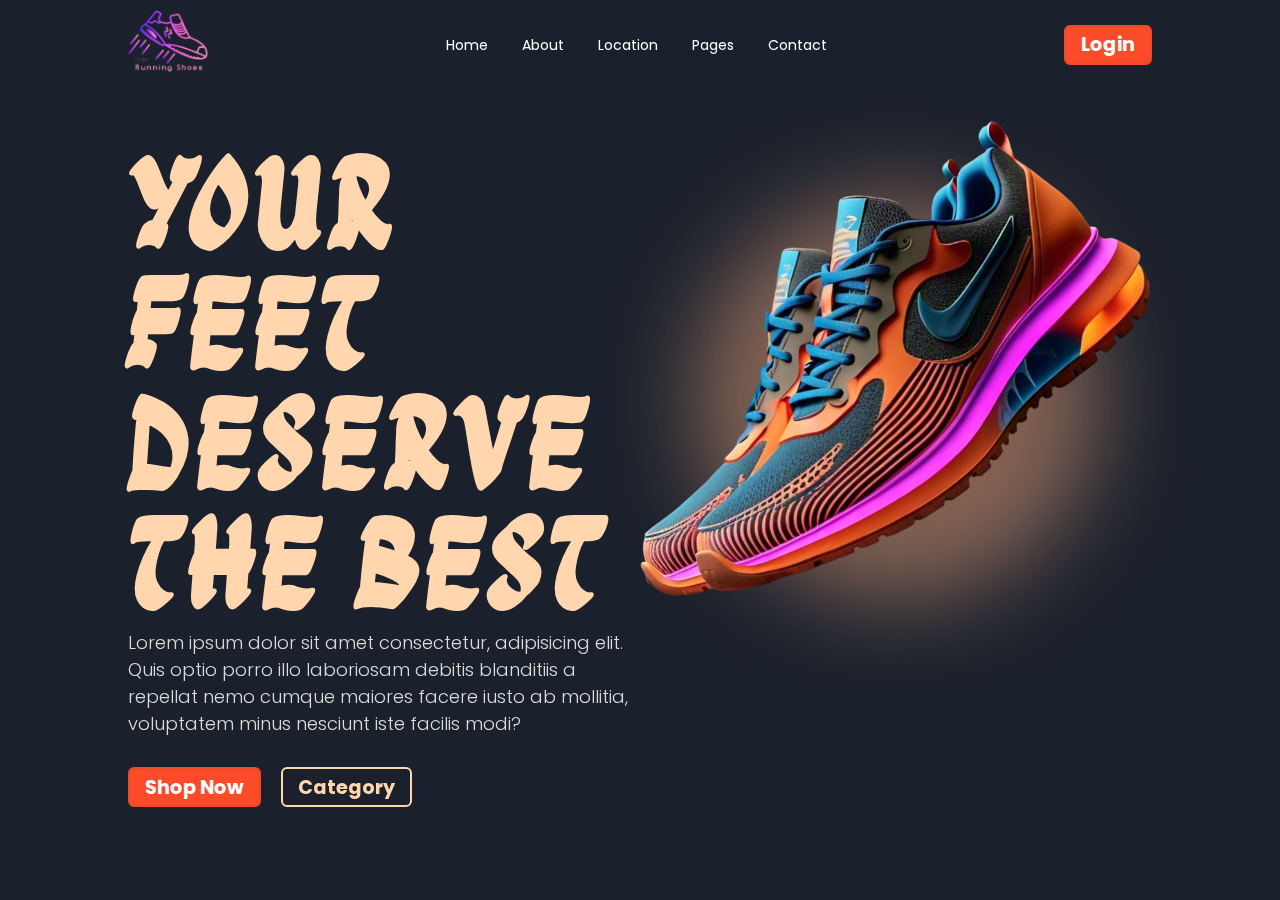
<file: Ecommerce-Websites/Shoes-Website-1/index.html>
<!DOCTYPE html>
<html lang="en">
<head>
    <meta charset="UTF-8">
    <meta name="viewport" content="width=device-width, initial-scale=1.0">
    <link rel="stylesheet" href="https://unpkg.com/aos@next/dist/aos.css" />
    <link rel="stylesheet" href="style.css">
    <title>Shoes Website</title>
</head>
<body>
    <div class="main-container">
        <div class="navbar">
            <a href="#" class="logo" data-aos="zoom-in" data-aos-duration="1000" >
                <img src="images/logo.png" alt="">
            </a>
            <ul id="sidemenu">
                <li data-aos="fade-up" data-aos-duration="1000" data-aos-delay="100"><a href="" class="active">Home</a></li>
                <li data-aos="fade-up" data-aos-duration="1000" data-aos-delay="200"><a href="">About</a></li>
                <li data-aos="fade-up" data-aos-duration="1000" data-aos-delay="300"><a href="">Location</a></li>
                <li data-aos="fade-up" data-aos-duration="1000" data-aos-delay="400"><a href="">Pages</a></li>
                <li data-aos="fade-up" data-aos-duration="1000" data-aos-delay="500"><a href="">Contact</a></li>
            </ul>
            <div class="nav-btn" data-aos="fade-left" data-aos-duration="1000" data-aos-delay="700">
                <button class="login-btn">Login</button>
                <button id="toggleBtn" class="toggle-btn">
                    <img src="images/bar-icon.svg" alt="">
                </button>
            </div>
        </div>
            <div class="bottom-content">
                <div class="bottom-left">
                    <h1 data-aos="fade-right" data-aos-duration="1000" data-aos-delay="900">Your feet <br>deserve <br> the best</h1>
                    <p data-aos="fade-left" data-aos-duration="1000" data-aos-delay="1100">Lorem ipsum dolor sit amet consectetur, adipisicing elit. Quis optio porro illo laboriosam debitis blanditiis a repellat nemo cumque maiores facere iusto ab mollitia, voluptatem minus nesciunt iste facilis modi?</p>
                    <div class="btn-sec">
                        <button data-aos="fade-right" data-aos-duration="1000" data-aos-delay="1300">Shop Now</button>
                        <button data-aos="fade-left" data-aos-duration="1000" data-aos-delay="1300">Category</button>
                    </div>
                </div>
                <div class="bottom-right">
                    <img src="images/bg-effact.png" alt="" class="bg-effect" data-aos="zoom-in" data-aos-duration="2000">
                    <img src="images/shoes-img.png" alt="" class="shoes-img" data-aos="zoom-out" data-aos-duration="2000">
                </div>
            </div>
    </div>
    <script>
        const toggleBtn = document.getElementById("toggleBtn")
        const sideMenu = document.getElementById("sidemenu")

        toggleBtn.addEventListener("click", () => {
            sideMenu.classList.toggle("active")
        })
    </script>
      <script src="https://unpkg.com/aos@next/dist/aos.js"></script>
      <script>
        AOS.init({offset:0});
      </script>
</body>
</html>
</file>
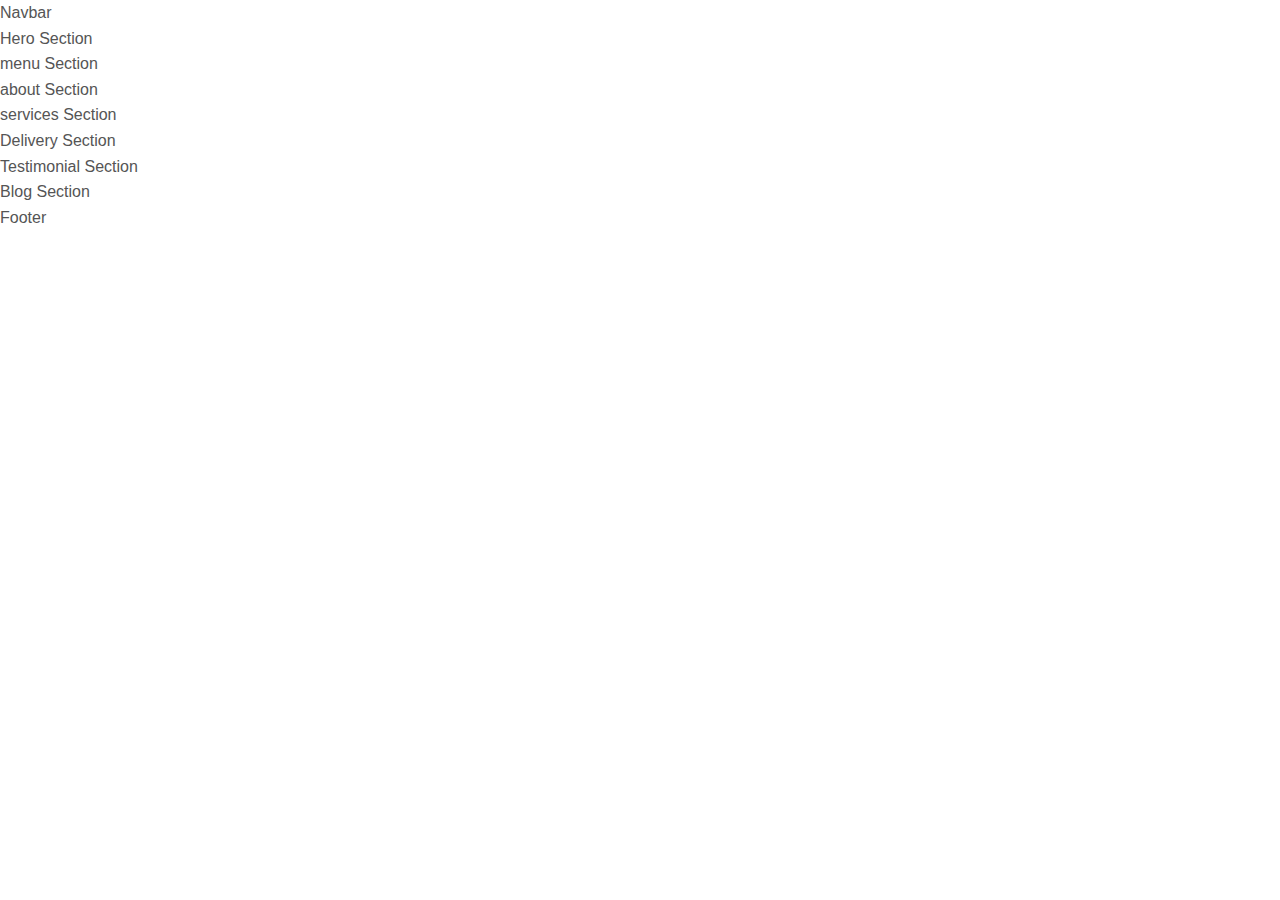
<file: Food and Restaurant Website/Complete Food Website-Starter Files/index.html>
<!DOCTYPE html>
<html lang="en">
<head>
    <meta charset="UTF-8">
    <meta name="viewport" content="width=device-width, initial-scale=1.0">
    <title>Happy Tummy Rsstaurant</title>
    <link rel="stylesheet" href="https://cdnjs.cloudflare.com/ajax/libs/font-awesome/6.4.0/css/all.min.css">
    <link href="https://fonts.googleapis.com/css2?family=Playfair+Display:wght@700&family=Poppins&display=swap" rel="stylesheet">
      <link rel="stylesheet" href="https://unpkg.com/aos@next/dist/aos.css" />
    <link rel="stylesheet" href="style.css">
</head>
<body>
  <nav> Navbar </nav>
  <section class="hero"> Hero Section </section>
  
  <section class="menu"> menu Section </section>
  
  <section class="about"> about Section </section>
  
  <section class="services"> services Section </section>
  
  <section class="delivery"> Delivery Section </section>

  <section class="testimonial"> Testimonial Section </section>

  <section class="blog"> Blog Section </section>

  <footer> Footer </footer>

  <script src="https://unpkg.com/aos@next/dist/aos.js"></script>
    <script>
        AOS.init({
          duration: 800, 
          easing: 'ease-in-out', 
          once: false, 
          mirror: true, 
          offset: 100 
        });
      </script>
</body>
</html>
</file>
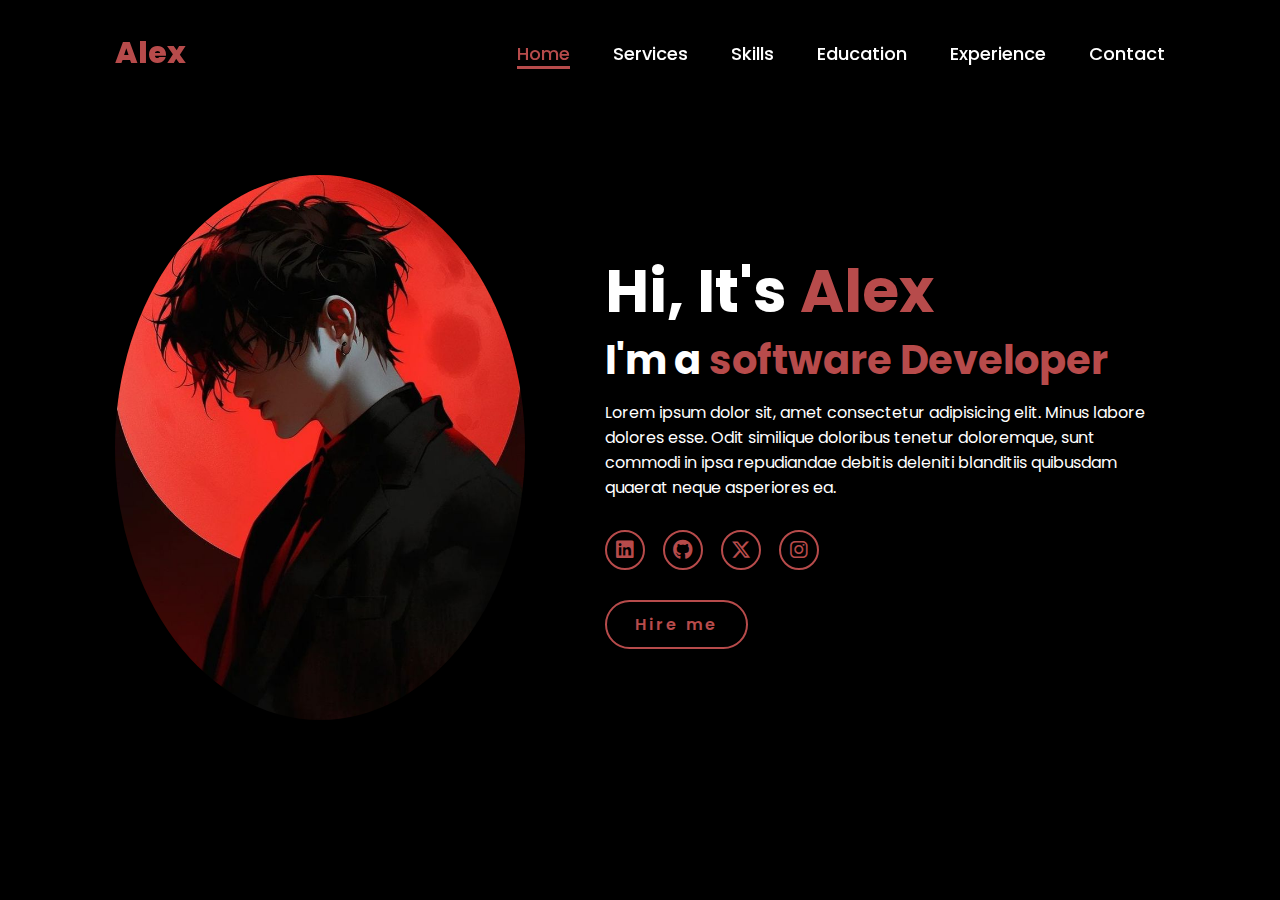
<file: portfolio-websites/Alex Portfolio/index.html>
<!DOCTYPE html>
<html lang="en">
    
<head>
    <meta charset="UTF-8">
    <meta name="viewport" content="width=device-width, initial-scale=1.0">
    <link rel="stylesheet" href="https://cdnjs.cloudflare.com/ajax/libs/font-awesome/6.5.2/css/all.min.css">
    <link rel="stylesheet" href="style.css">
    <title>Portfolio Website</title>
</head>
<body>
    <header>
        <a href="#" class="logo">Alex</a>

        <nav>
            <a href="#" class="active"> Home</a>
            <a href="#" >Services</a>
            <a href="#" >Skills</a>
            <a href="#" >Education</a>
            <a href="#" >Experience</a>
            <a href="#" >Contact</a>
        </nav>
    </header>
    <section class="home">
        <div class="home-img">
            <img src="main.jpg" alt="">
        </div>
        <div class="home-content">
            <h1>Hi, It's <span>Alex</span></h1>
            <h3 class="typing-text">I'm a <span></span></h3>
            <p>Lorem ipsum dolor sit, amet consectetur adipisicing elit. Minus labore dolores esse. Odit similique doloribus tenetur doloremque, sunt commodi in ipsa repudiandae debitis deleniti blanditiis quibusdam quaerat neque asperiores ea.</p>
            <div class="social-icons">
                <a href="#"><i class="fa-brands fa-linkedin"></i></a>
                <a href="#"><i class="fa-brands fa-github"></i></a>
                <a href="#"><i class="fa-brands fa-x-twitter"></i></a>
                <a href="#"><i class="fa-brands fa-instagram"></i></a>
            </div>
            <a href="#" class="btn">Hire me</a>
        </div>
    </section>
</body>
</html>
</file>
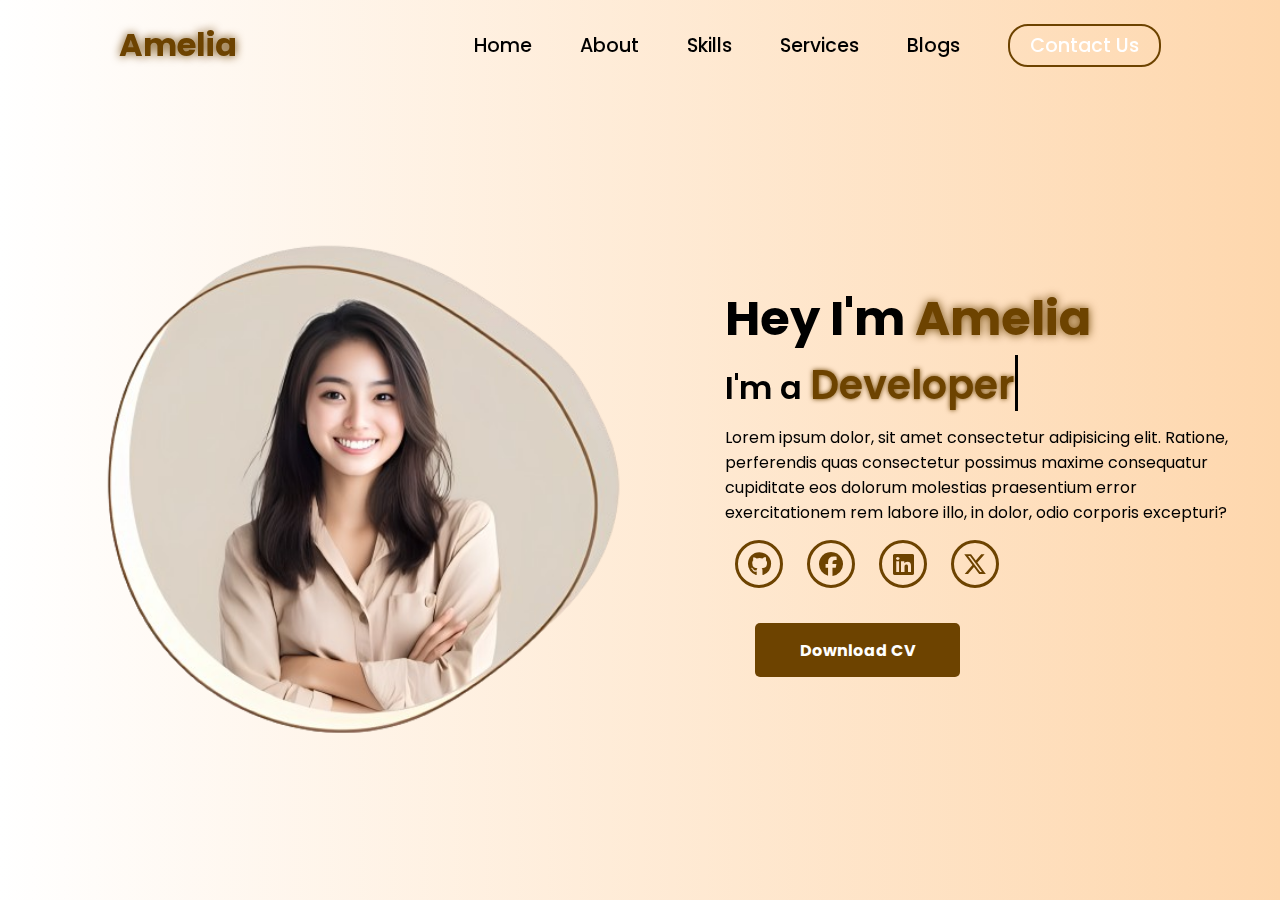
<file: portfolio-websites/Amelia Portfolio/index.html>
<!DOCTYPE html>
<html lang="en">
<head>
    <meta charset="UTF-8">
    <meta name="viewport" content="width=device-width, initial-scale=1.0">
    <link rel="stylesheet" href="https://cdnjs.cloudflare.com/ajax/libs/font-awesome/6.7.1/css/all.min.css">
    <title>Amelia Portfolio</title>
    <link rel="stylesheet" href="style.css">
    <link rel="stylesheet" href="https://unpkg.com/aos@next/dist/aos.css" />
</head>
<body>
    <nav>
        <div class="nav-container">
            <div class="logo" data-aos="zoom-in" data-aos-duration="1000">
                <span>Amelia</span>
            </div>
            <div class="links">
                <div class="link" data-aos="fade-up" data-aos-duration="1000" data-aos-delay="100"><a href="#">Home</a></div>
                <div class="link" data-aos="fade-up" data-aos-duration="1000" data-aos-delay="200"><a href="#">About</a></div>
                <div class="link" data-aos="fade-up" data-aos-duration="1000" data-aos-delay="300"><a href="#">Skills</a></div>
                <div class="link" data-aos="fade-up" data-aos-duration="1000" data-aos-delay="400"><a href="#">Services</a></div>
                <div class="link" data-aos="fade-up" data-aos-duration="1000" data-aos-delay="500"><a href="#">Blogs</a></div>
                <div class="link contact-btn" data-aos="fade-up" data-aos-duration="1000" data-aos-delay="600"><a href="#">Contact Us</a></div>
            </div>
            <i class="fa-solid fa-bars hamburg" onclick="hamburg()"></i>
        </div>
        <div class="dropdown">
            <div class="links">
                <a href="">Home</a>
                <a href="">About</a>
                <a href="">Skills</a>
                <a href="">Services</a>
                <a href="">Blogs</a>
                <a href="">Contact Us</a>
                <i class="fa-solid fa-xmark cancel" onclick="cancel()"></i>
            </div>
        </div>
    </nav>
        <section>
            <div class="main-container">
                <div class="image" data-aos="zoom-in-right" data-aos-duration="2500">
                    <img src="main.png" alt="">
                </div>
                <div class="content">
                    <h1 data-aos="fade-left" data-aos-duration="1000" data-aos-delay="800">Hey I'm <span>Amelia</span></h1>
                    <div class="typewriter" data-aos="fade-right" data-aos-duration="1000" data-aos-delay="900">I'm a <span></span></div>
                    <p data-aos="flip-up" data-aos-duration="1000" data-aos-delay="1000">Lorem ipsum dolor, sit amet consectetur adipisicing elit. Ratione, perferendis quas consectetur possimus maxime consequatur cupiditate eos dolorum molestias praesentium error exercitationem rem labore illo, in dolor, odio corporis excepturi?</p>
                    <div class="social-links" data-aos="flip-down" data-aos-duration="1000" data-aos-delay="1200">
                        <a href="#" ><i class="fa-brands fa-github"></i></a>
                        <a href="#"><i class="fa-brands fa-facebook"></i></a>
                        <a href="#"><i class="fa-brands fa-linkedin"></i></a>
                        <a href="#"><i class="fa-brands fa-x-twitter"></i></a>
                    </div>
                    <div class="btn" data-aos="zoom-out-left" data-aos-duration="1000" data-aos-delay="1300">
                        <button>Download CV</button>
                    </div>
                </div>
            </div>
        </section>
        <script src="https://unpkg.com/aos@next/dist/aos.js"></script>
        <script>
          AOS.init({offset:0});
        </script>
        <script>
            function hamburg(){
                const navbar = document.querySelector(".dropdown")
                navbar.style.transform = "translateY(0px)"
            }
            function cancel(){
                const navbar = document.querySelector(".dropdown")
                navbar.style.transform = "translateY(-500px)"
            }
        </script>
</body>
</html>
</file>
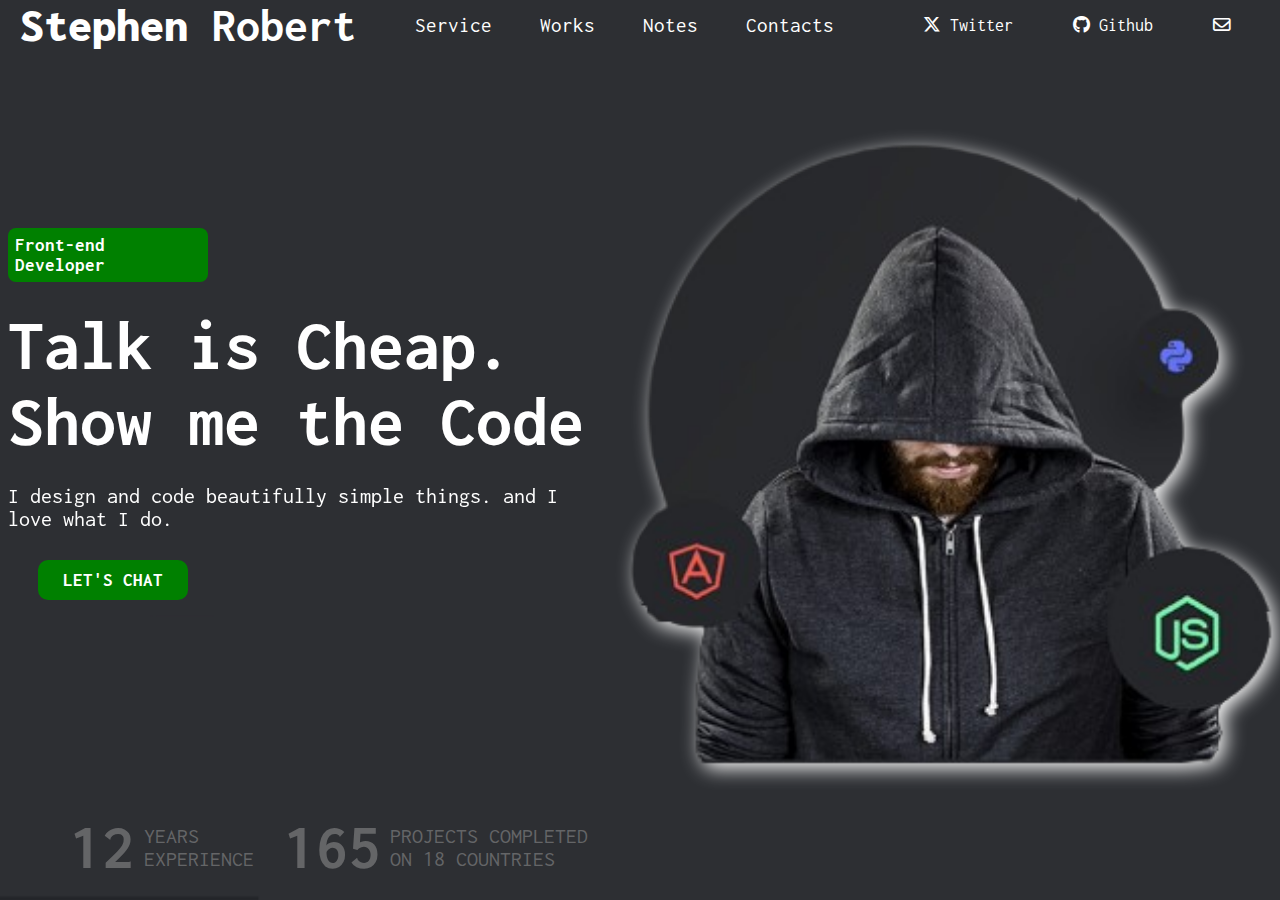
<file: portfolio-websites/Portfolio-1/index.html>
<!DOCTYPE html>
<html lang="en">
<head>
    <meta charset="UTF-8">
    <meta name="viewport" content="width=device-width, initial-scale=1.0">
    <link rel="stylesheet" href="style.css">
    <link rel="stylesheet" href="https://unpkg.com/aos@next/dist/aos.css" />
    <link rel="stylesheet" href="https://cdnjs.cloudflare.com/ajax/libs/font-awesome/6.5.1/css/all.min.css">
    <title>Portfolio Website</title>
</head>
<body>
    <nav>
        <div class="container">
            <div class="logo"><h1><strong>Stephen</strong> Robert</h1></div>
            <div class="links">
                <a href="">Service</a>
                <a href="">Works</a>
                <a href="">Notes</a>
                <a href="">Contacts</a>
            </div>
            <div class="social-links">
                <div class="twitter">
                    <i class="fa-brands fa-x-twitter"></i>
                    <label for="">Twitter</label>
                </div>
                <div class="github">
                    <i class="fa-brands fa-github"></i>
                    <label for="">Github</label>
                </div>
                <div class="mail"><i class="fa-regular fa-envelope"></i></div>
            </div>
        </div>
    </nav>
    <section>
        <div class="content">
            <div class="heading">
                <h3 data-aos="fade-right" data-aos-duration="1100" data-aos-delay="200">Front-end Developer</h3>
                <h1 data-aos="fade-right" data-aos-duration="1100" data-aos-delay="400">Talk is Cheap. <span>Show me the Code</span></h1>
                <p data-aos="fade-right" data-aos-duration="1100" data-aos-delay="600">I design and code beautifully simple things. and I love what I do.</p>
                <button data-aos="fade-right" data-aos-duration="1100" data-aos-delay="800">LET'S CHAT</button>
            </div>
            <div class="image" data-aos="fade-left" data-aos-duration="1500"><img src="profile.png" alt=""></div>
        </div>
    </section>
    <div class="quality">
        <div class="experience">
            <h1>12</h1>
            <label for="">YEARS EXPERIENCE</label>
        </div>
        <div class="experience gap">
            <h1>165</h1>
            <label for="">PROJECTS COMPLETED ON 18 COUNTRIES</label>
        </div>
    </div>
    <script src="https://unpkg.com/aos@next/dist/aos.js"></script>
    <script>
      AOS.init();
    </script>
</body>
</html>
</file>
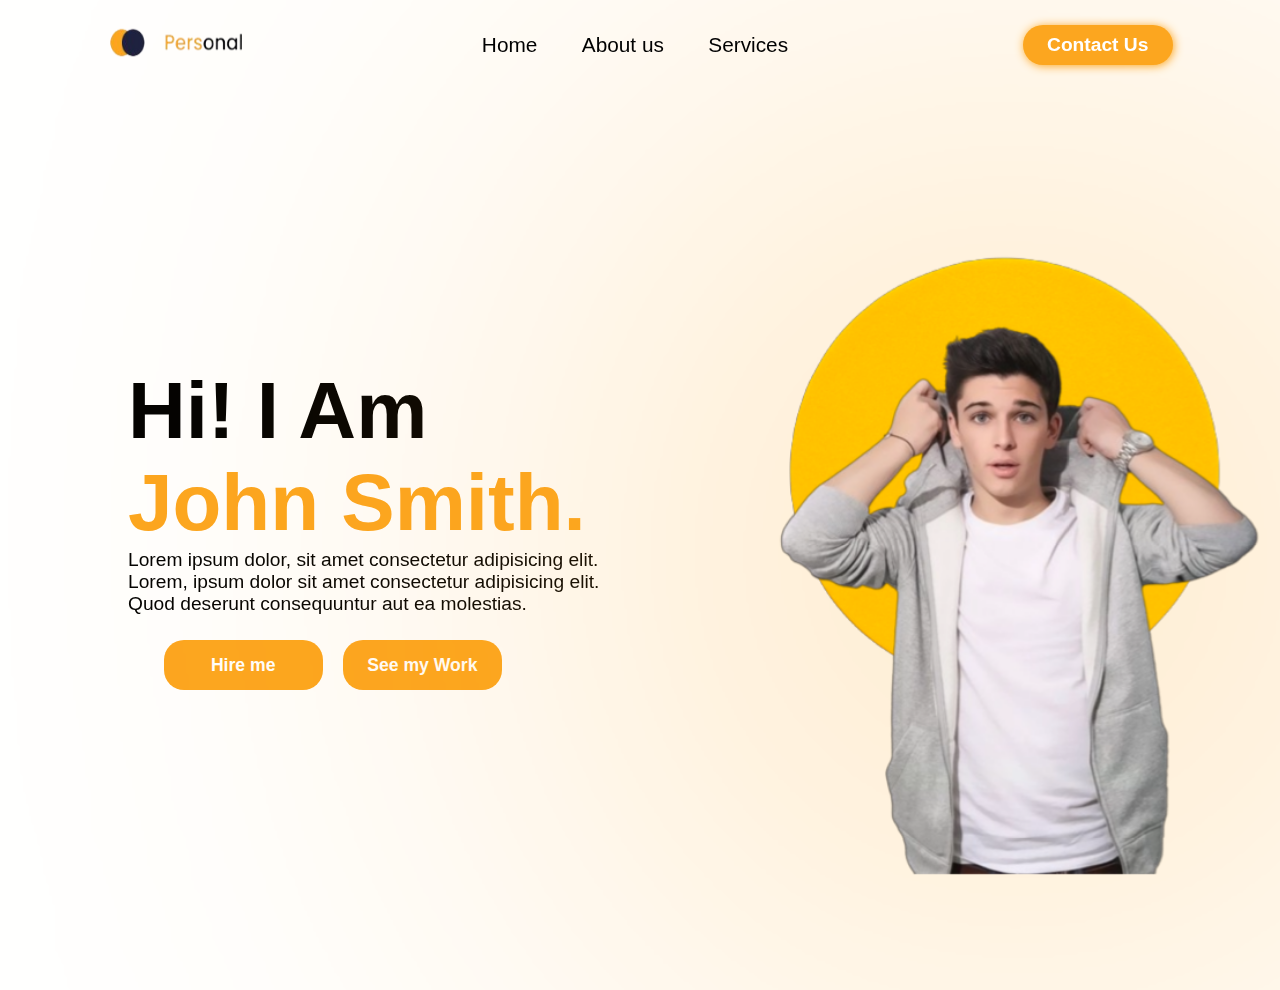
<file: portfolio-websites/portfolio-2/index.html>
<!DOCTYPE html>
<html lang="en">
<head>
    <meta charset="UTF-8">
    <meta name="viewport" content="width=device-width, initial-scale=1.0">
    <title>Portfolio Website</title>
    <link rel="stylesheet" href="https://unpkg.com/aos@next/dist/aos.css" />
    <link rel="stylesheet" href="style.css">
</head>
<body>
    <nav>
        <div class="nav-container">
            <div class="logo">
                <img src="logo.png" alt="">
            </div>
            <div class="links">
                <a href="">Home</a>
                <a href="">About us</a>
                <a href="">Services</a>
            </div>
            <button>Contact Us</button>
            <svg xmlns="http://www.w3.org/2000/svg" class="hamburg" height="32" width="34" viewBox="0 0 448 512"><!--!Font Awesome Free 6.5.1 by @fontawesome - https://fontawesome.com License - https://fontawesome.com/license/free Copyright 2024 Fonticons, Inc.--><path d="M0 96C0 78.3 14.3 64 32 64H416c17.7 0 32 14.3 32 32s-14.3 32-32 32H32C14.3 128 0 113.7 0 96zM0 256c0-17.7 14.3-32 32-32H416c17.7 0 32 14.3 32 32s-14.3 32-32 32H32c-17.7 0-32-14.3-32-32zM448 416c0 17.7-14.3 32-32 32H32c-17.7 0-32-14.3-32-32s14.3-32 32-32H416c17.7 0 32 14.3 32 32z"/></svg>
        </div>
        <div class="dropmenu">
            <a href="">Home</a>
            <a href="">About us</a>
            <a href="">Services</a>    
            <button>Contact Us</button>
            <svg xmlns="http://www.w3.org/2000/svg" class="cancel" height="36" width="32" viewBox="0 0 384 512"><!--!Font Awesome Free 6.5.1 by @fontawesome - https://fontawesome.com License - https://fontawesome.com/license/free Copyright 2024 Fonticons, Inc.--><path d="M342.6 150.6c12.5-12.5 12.5-32.8 0-45.3s-32.8-12.5-45.3 0L192 210.7 86.6 105.4c-12.5-12.5-32.8-12.5-45.3 0s-12.5 32.8 0 45.3L146.7 256 41.4 361.4c-12.5 12.5-12.5 32.8 0 45.3s32.8 12.5 45.3 0L192 301.3 297.4 406.6c12.5 12.5 32.8 12.5 45.3 0s12.5-32.8 0-45.3L237.3 256 342.6 150.6z"/></svg>
        </div>
    </nav>
    <section>
        <div class="content">
            <div class="main-content">
                <h1 data-aos="fade-right" data-aos-duration="1500">Hi! I Am</h1>
                <span data-aos="fade-left" data-aos-duration="1500" data-aos-delay="200">John Smith.</span>
                <p data-aos="flip-up" data-aos-duration="1500" data-aos-delay="400">Lorem ipsum dolor, sit amet consectetur adipisicing elit. Lorem, ipsum dolor sit amet consectetur adipisicing elit. Quod deserunt consequuntur aut ea molestias.</p>
                <div class="buttons">
                    <button data-aos="zoom-in" data-aos-duration="1500" data-aos-delay="600">Hire me</button>
                    <button data-aos="zoom-in" data-aos-duration="1500" data-aos-delay="600">See my Work</button>
                </div>
            </div>
            <div class="image">
                <img src="main.png" data-aos="zoom-out" data-aos-duration="2000">
            </div>
        </div>
    </section>
    <script src="https://unpkg.com/aos@next/dist/aos.js"></script>
    <script>
      AOS.init({offset:1});
    </script>
    <script>
        const hamburg = document.querySelector('.hamburg')
        const cancel = document.querySelector('.cancel')
        const navbar = document.querySelector('.dropmenu');
        
        hamburg.addEventListener('click', ()=>{
            navbar.style.transform = "translateY(0px)"
            hamburg.style.display = 'none'
        })
        cancel.addEventListener('click', ()=>{
            navbar.style.transform = "translateY(-300px)"
            hamburg.style.display = 'block'
        })
    </script>
</body>
</html>
</file>
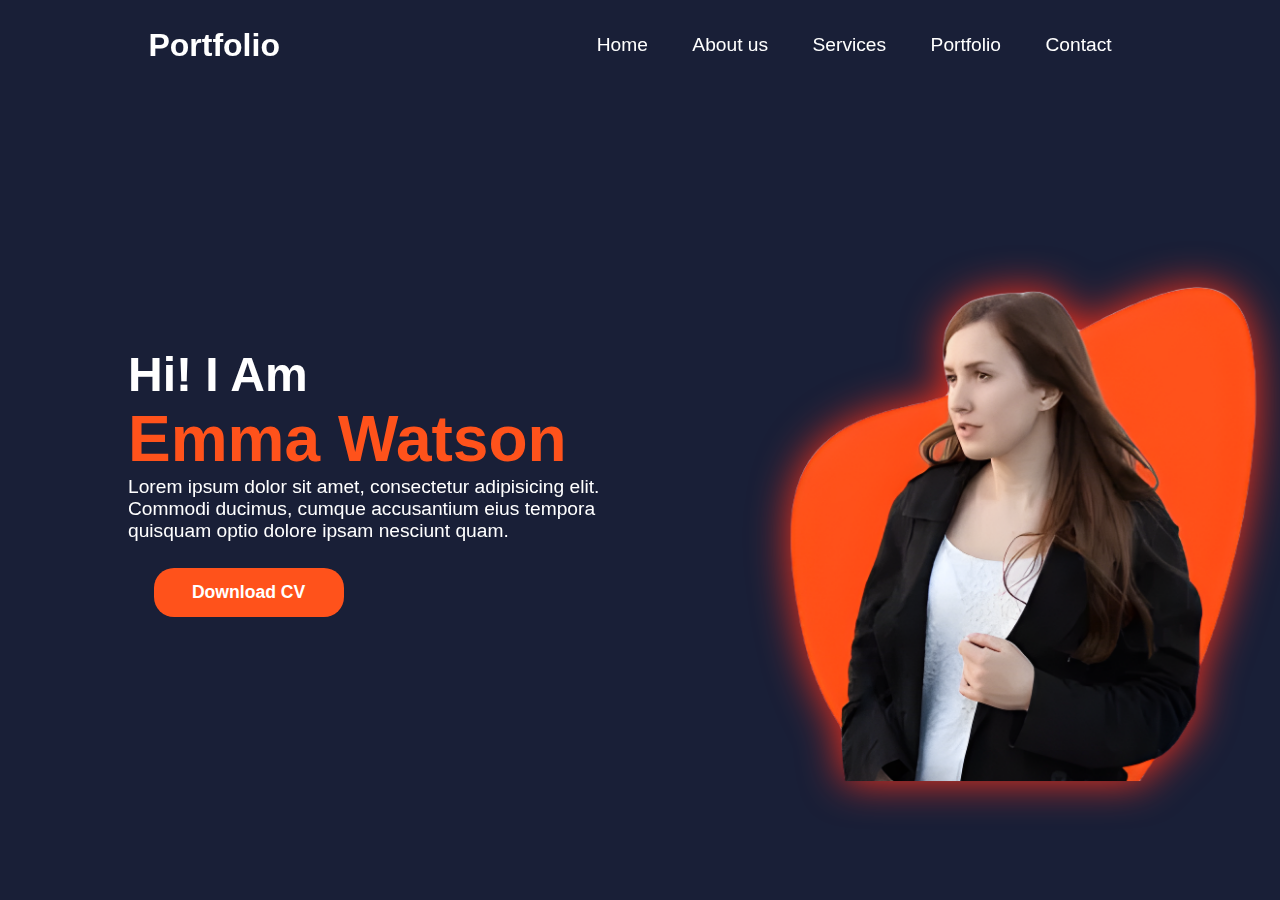
<file: portfolio-websites/portfolio-3/index.html>
<!DOCTYPE html>
<html lang="en">
<head>
    <meta charset="UTF-8">
    <meta name="viewport" content="width=device-width, initial-scale=1.0">
    <title>Portfolio Website</title>
    <link rel="stylesheet" href="style.css">
    <link rel="stylesheet" href="https://unpkg.com/aos@next/dist/aos.css" />
</head>
<body>
    <nav>
        <div class="nav-container">
            <div class="logo"><h1>Portfolio</h1></div>
            <div class="links">
                <a href="">Home</a>
                <a href="">About us</a>
                <a href="">Services</a>
                <a href="">Portfolio</a>
                <a href="">Contact</a>
            </div>
        </div>
        <svg xmlns="http://www.w3.org/2000/svg" class="hamburg" height="32" width="34" viewBox="0 0 448 512"><!--!Font Awesome Free 6.5.2 by @fontawesome - https://fontawesome.com License - https://fontawesome.com/license/free Copyright 2024 Fonticons, Inc.--><path d="M0 96C0 78.3 14.3 64 32 64H416c17.7 0 32 14.3 32 32s-14.3 32-32 32H32C14.3 128 0 113.7 0 96zM0 256c0-17.7 14.3-32 32-32H416c17.7 0 32 14.3 32 32s-14.3 32-32 32H32c-17.7 0-32-14.3-32-32zM448 416c0 17.7-14.3 32-32 32H32c-17.7 0-32-14.3-32-32s14.3-32 32-32H416c17.7 0 32 14.3 32 32z"/></svg>
        <div class="dropdown">
            <a href="">Home</a>
            <a href="">About us</a>
            <a href="">Services</a>
            <a href="">Portfolio</a>
            <a href="">Contact</a>
            <svg xmlns="http://www.w3.org/2000/svg" class="cancel" height="34" width="32" viewBox="0 0 384 512"><!--!Font Awesome Free 6.5.2 by @fontawesome - https://fontawesome.com License - https://fontawesome.com/license/free Copyright 2024 Fonticons, Inc.--><path d="M342.6 150.6c12.5-12.5 12.5-32.8 0-45.3s-32.8-12.5-45.3 0L192 210.7 86.6 105.4c-12.5-12.5-32.8-12.5-45.3 0s-12.5 32.8 0 45.3L146.7 256 41.4 361.4c-12.5 12.5-12.5 32.8 0 45.3s32.8 12.5 45.3 0L192 301.3 297.4 406.6c12.5 12.5 32.8 12.5 45.3 0s12.5-32.8 0-45.3L237.3 256 342.6 150.6z"/></svg>
        </div>
    </nav>
    <section>
        <div class="content">
            <div class="main-content">
                <h1 data-aos="fade-right" data-aos-duration="1500" >Hi! I Am</h1>
                <span data-aos="fade-left" data-aos-duration="1500" data-aos-delay="200" >Emma Watson</span>
                <p data-aos="flip-up" data-aos-duration="1500"  data-aos-delay="400">Lorem ipsum dolor sit amet, consectetur adipisicing elit. Commodi ducimus, cumque accusantium eius tempora quisquam optio dolore ipsam nesciunt quam.</p>
                <div class="buttons">
                    <button data-aos="zoom-in" data-aos-duration="1500" data-aos-delay="600">Download CV</button>
                </div>
            </div>
            <div class="images">
                <img src="main.png" data-aos="zoom-out" data-aos-duration="2000" >
            </div>
        </div>
    </section>
    <script src="https://unpkg.com/aos@next/dist/aos.js"></script>
    <script>
      AOS.init({offset:1,});
    </script>
    <script>
        const hamburg = document.querySelector('.hamburg')
        const cancel = document.querySelector('.cancel')
        const navbar = document.querySelector('.dropdown')

        hamburg.addEventListener("click", ()=>{
            navbar.style.transform = "translateY(0px)"
            hamburg.style.display = "none"
        })

        cancel.addEventListener("click", ()=>{
            navbar.style.transform = "translateY(-300px)"
            hamburg.style.display = "block"
        })
    </script>
</body>
</html>
</file>
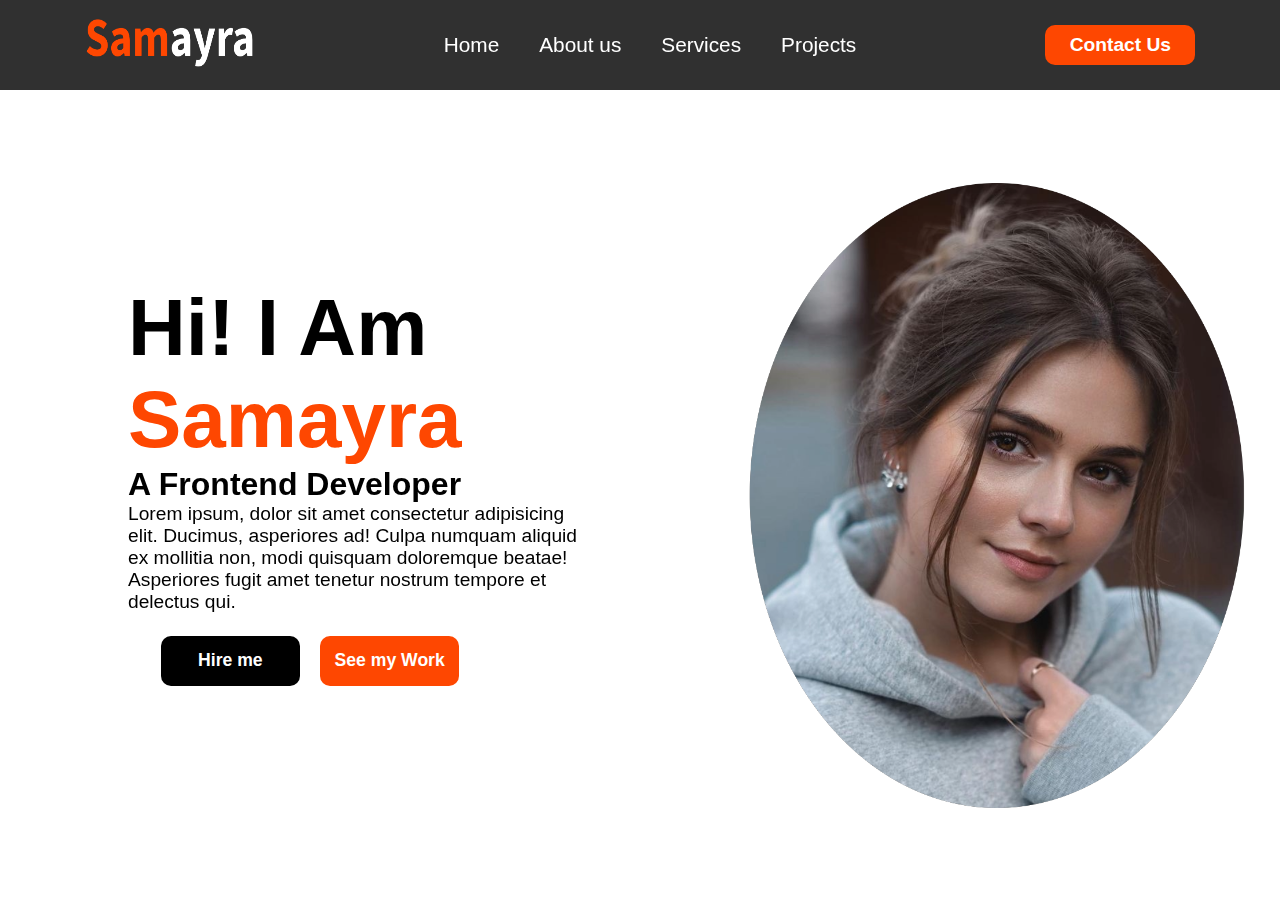
<file: portfolio-websites/portfolio-4/index.html>
<!DOCTYPE html>
<html lang="en">
<head>
    <meta charset="UTF-8">
    <meta name="viewport" content="width=device-width, initial-scale=1.0">
    <link rel="stylesheet" href="https://unpkg.com/aos@next/dist/aos.css" />
    <link rel="stylesheet" href="style.css">
    <title>Portfolio Website</title>
</head>
<body>
    <nav>
        <div class="nav-container">
            <div class="logo">
                <img src="logo.png" alt="">
            </div>
            <div class="links">
                <div class="link" data-aos="fade-up" data-aos-duration="1000" data-aos-delay="100"><a href="">Home</a></div>
                <div class="link" data-aos="fade-up" data-aos-duration="1000" data-aos-delay="200"><a href="">About us</a></div>
                <div class="link" data-aos="fade-up" data-aos-duration="1000" data-aos-delay="300"><a href="">Services</a></div>
                <div class="link" data-aos="fade-up" data-aos-duration="1000" data-aos-delay="400"><a href="">Projects</a></div>
            </div>
            <button data-aos="zoom-in" data-aos-duration="1000" data-aos-delay="500">Contact Us</button>
        </div>
        <svg class="hamburg" xmlns="http://www.w3.org/2000/svg" viewBox="0 0 448 512" width="34" height="32"><!--!Font Awesome Free 6.5.2 by @fontawesome - https://fontawesome.com License - https://fontawesome.com/license/free Copyright 2024 Fonticons, Inc.--><path d="M0 96C0 78.3 14.3 64 32 64H416c17.7 0 32 14.3 32 32s-14.3 32-32 32H32C14.3 128 0 113.7 0 96zM0 256c0-17.7 14.3-32 32-32H416c17.7 0 32 14.3 32 32s-14.3 32-32 32H32c-17.7 0-32-14.3-32-32zM448 416c0 17.7-14.3 32-32 32H32c-17.7 0-32-14.3-32-32s14.3-32 32-32H416c17.7 0 32 14.3 32 32z"/></svg>
        <div class="dropmenu">
            <a href="">Home</a>
            <a href="">About us</a>
            <a href="">Services</a>
            <a href="">Projects</a>
            <button>Contact Us</button>
            <svg class="cancel" xmlns="http://www.w3.org/2000/svg" viewBox="0 0 384 512" width="34" height="32"><!--!Font Awesome Free 6.5.2 by @fontawesome - https://fontawesome.com License - https://fontawesome.com/license/free Copyright 2024 Fonticons, Inc.--><path d="M342.6 150.6c12.5-12.5 12.5-32.8 0-45.3s-32.8-12.5-45.3 0L192 210.7 86.6 105.4c-12.5-12.5-32.8-12.5-45.3 0s-12.5 32.8 0 45.3L146.7 256 41.4 361.4c-12.5 12.5-12.5 32.8 0 45.3s32.8 12.5 45.3 0L192 301.3 297.4 406.6c12.5 12.5 32.8 12.5 45.3 0s12.5-32.8 0-45.3L237.3 256 342.6 150.6z"/></svg>
        </div>
    </nav>

    <!-- Section Start -->
    <section>
        <div class="content">
            <div class="main-content">
                <h1 data-aos="fade-right" data-aos-duration="1500" data-aos-delay="600">Hi! I Am</h1>
                <span data-aos="fade-left" data-aos-duration="1500" data-aos-delay="800">Samayra</span>
                <h2 data-aos="fade-right" data-aos-duration="1500" data-aos-delay="1000">A Frontend Developer</h2>
                <p data-aos="flip-up" data-aos-duration="1500" data-aos-delay="1200">Lorem ipsum, dolor sit amet consectetur adipisicing elit. Ducimus, asperiores ad! Culpa numquam aliquid ex mollitia non, modi quisquam doloremque beatae! Asperiores fugit amet tenetur nostrum tempore et delectus qui.</p>
                <div class="buttons">
                    <button data-aos="zoom-in" data-aos-duration="1500" data-aos-delay="1400">Hire me</button>
                    <button data-aos="zoom-in" data-aos-duration="1500" data-aos-delay="1400">See my Work</button>
                </div>
            </div>
            <div class="image">
                <img src="main.png" alt="main-image" data-aos="zoom-in" data-aos-duration="2800" >
            </div>
        </div>
    </section>
    <script src="https://unpkg.com/aos@next/dist/aos.js"></script>
    <script>
      AOS.init({offset:0});
    </script>
    <script>
        const hamburg = document.querySelector(".hamburg")
        const cancel = document.querySelector(".cancel")
        const navbar = document.querySelector(".dropmenu")

        hamburg.addEventListener("click", () => {
            navbar.style.transform = "translateY(0px)"
        })

        cancel.addEventListener("click", () => {
            navbar.style.transform = "translateY(-300px)"
        })
    </script>
</body>
</html>
</file>
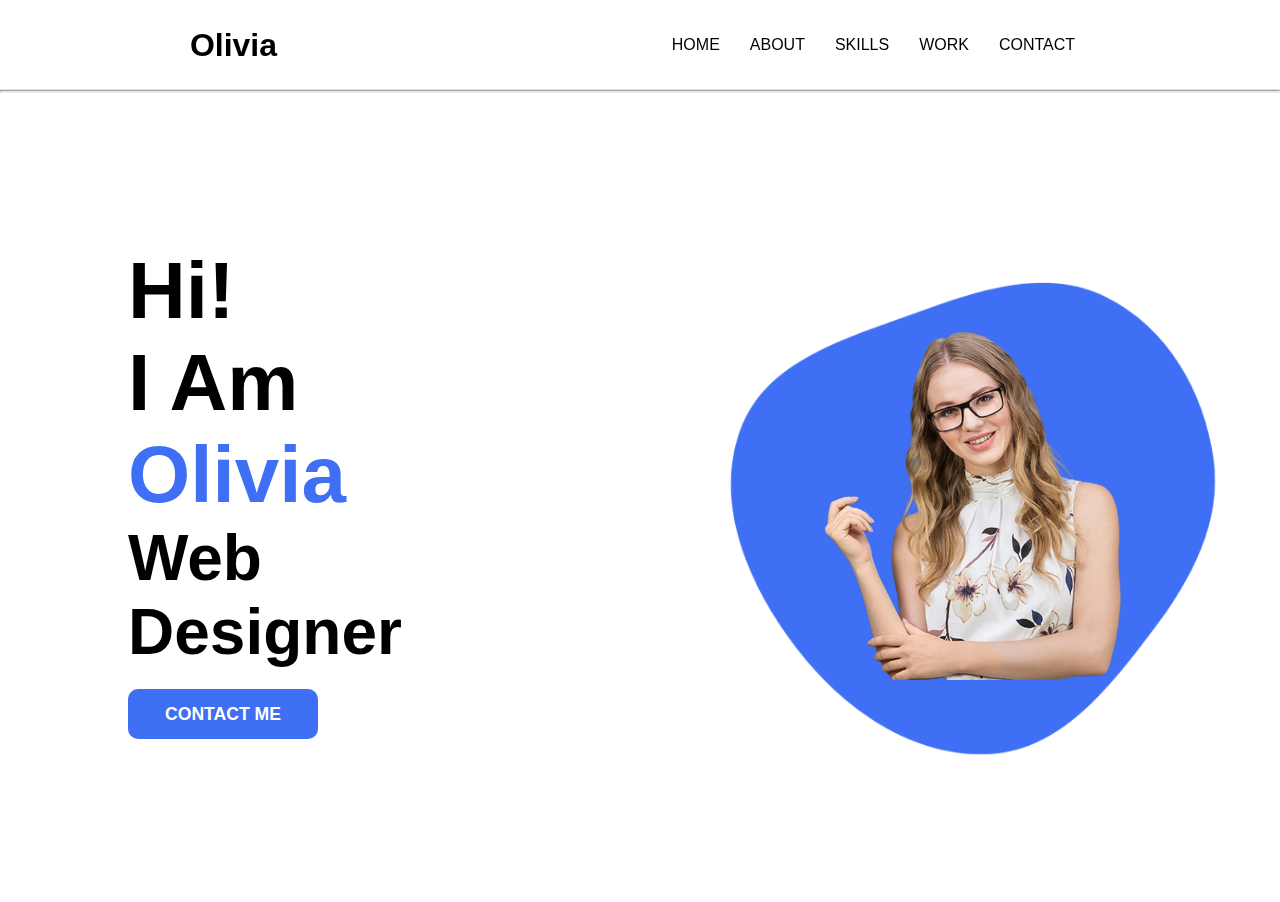
<file: portfolio-websites/portfolio-5/index.html>
<!DOCTYPE html>
<html lang="en">
<head>
    <meta charset="UTF-8">
    <meta name="viewport" content="width=device-width, initial-scale=1.0">
    <link rel="stylesheet" href="style.css">
    <link rel="stylesheet" href="https://unpkg.com/aos@next/dist/aos.css" />
    <title>Portfolio Website</title>
</head>
<body>
    <nav>
        <div class="nav-container">
            <div class="logo" data-aos="zoom-in" data-aos-duration="1500" ><h1>Olivia</h1></div>
            <div class="links">
                <div class="link" data-aos="fade-up" data-aos-duration="1500" data-aos-delay="100"><a href="">HOME</a></div>
                <div class="link" data-aos="fade-up" data-aos-duration="1500" data-aos-delay="200"><a href="">ABOUT</a></div>
                <div class="link" data-aos="fade-up" data-aos-duration="1500" data-aos-delay="300"><a href="">SKILLS</a></div>
                <div class="link" data-aos="fade-up" data-aos-duration="1500" data-aos-delay="400"><a href="">WORK</a></div>
                <div class="link" data-aos="fade-up" data-aos-duration="1500" data-aos-delay="500"><a href="">CONTACT</a></div>
            </div>
        </div>
        <svg class="hamburg" xmlns="http://www.w3.org/2000/svg" width="34" height="32"  viewBox="0 0 448 512"><!--!Font Awesome Free 6.5.2 by @fontawesome - https://fontawesome.com License - https://fontawesome.com/license/free Copyright 2024 Fonticons, Inc.--><path d="M0 96C0 78.3 14.3 64 32 64H416c17.7 0 32 14.3 32 32s-14.3 32-32 32H32C14.3 128 0 113.7 0 96zM0 256c0-17.7 14.3-32 32-32H416c17.7 0 32 14.3 32 32s-14.3 32-32 32H32c-17.7 0-32-14.3-32-32zM448 416c0 17.7-14.3 32-32 32H32c-17.7 0-32-14.3-32-32s14.3-32 32-32H416c17.7 0 32 14.3 32 32z"/></svg>
        <div class="dropdown">
            <a href="">Home</a>
            <a href="">About</a>
            <a href="">Skills</a>
            <a href="">Work</a>
            <a href="">Contact</a>
            <svg class="cancel" xmlns="http://www.w3.org/2000/svg" width="34" height="32" viewBox="0 0 384 512"><!--!Font Awesome Free 6.5.2 by @fontawesome - https://fontawesome.com License - https://fontawesome.com/license/free Copyright 2024 Fonticons, Inc.--><path d="M342.6 150.6c12.5-12.5 12.5-32.8 0-45.3s-32.8-12.5-45.3 0L192 210.7 86.6 105.4c-12.5-12.5-32.8-12.5-45.3 0s-12.5 32.8 0 45.3L146.7 256 41.4 361.4c-12.5 12.5-12.5 32.8 0 45.3s32.8 12.5 45.3 0L192 301.3 297.4 406.6c12.5 12.5 32.8 12.5 45.3 0s12.5-32.8 0-45.3L237.3 256 342.6 150.6z"/></svg>
        </div>
    </nav>
    <hr>
    <section>
        <div class="content">
            <div class="main-content">
                <h1 data-aos="fade-right" data-aos-duration="1500" data-aos-delay="700">Hi!</h1>
                <h1 data-aos="fade-left" data-aos-duration="1500" data-aos-delay="900">I Am <span>Olivia</span></h1>
                <h2 data-aos="fade-right" data-aos-duration="1500" data-aos-delay="1100">Web Designer</h2>
                <div class="button" data-aos="zoom-in" data-aos-duration="1500" data-aos-delay="1300">
                    <button>CONTACT ME</button>
                </div>
            </div>
            <div class="images">
                <img src="main_bg.png" alt="" data-aos="zoom-in" data-aos-duration="3000">
                <img src="main.png" alt="" data-aos="zoom-out" data-aos-duration="3000" data-aos-delay="500">
            </div>
        </div>
    </section>
    <script src="https://unpkg.com/aos@next/dist/aos.js"></script>
    <script>
      AOS.init({offset : 0});
    </script>
    <script>
        const hamburg = document.querySelector(".hamburg")
        const cancel = document.querySelector(".cancel")
        const navbar = document.querySelector(".dropdown")

        hamburg.addEventListener("click", () => {
            navbar.style.transform = "translateY(0px)"
        })

        cancel.addEventListener("click", () => {
            navbar.style.transform = "translateY(-300px)"
        })
    </script>
</body>
</html>
</file>
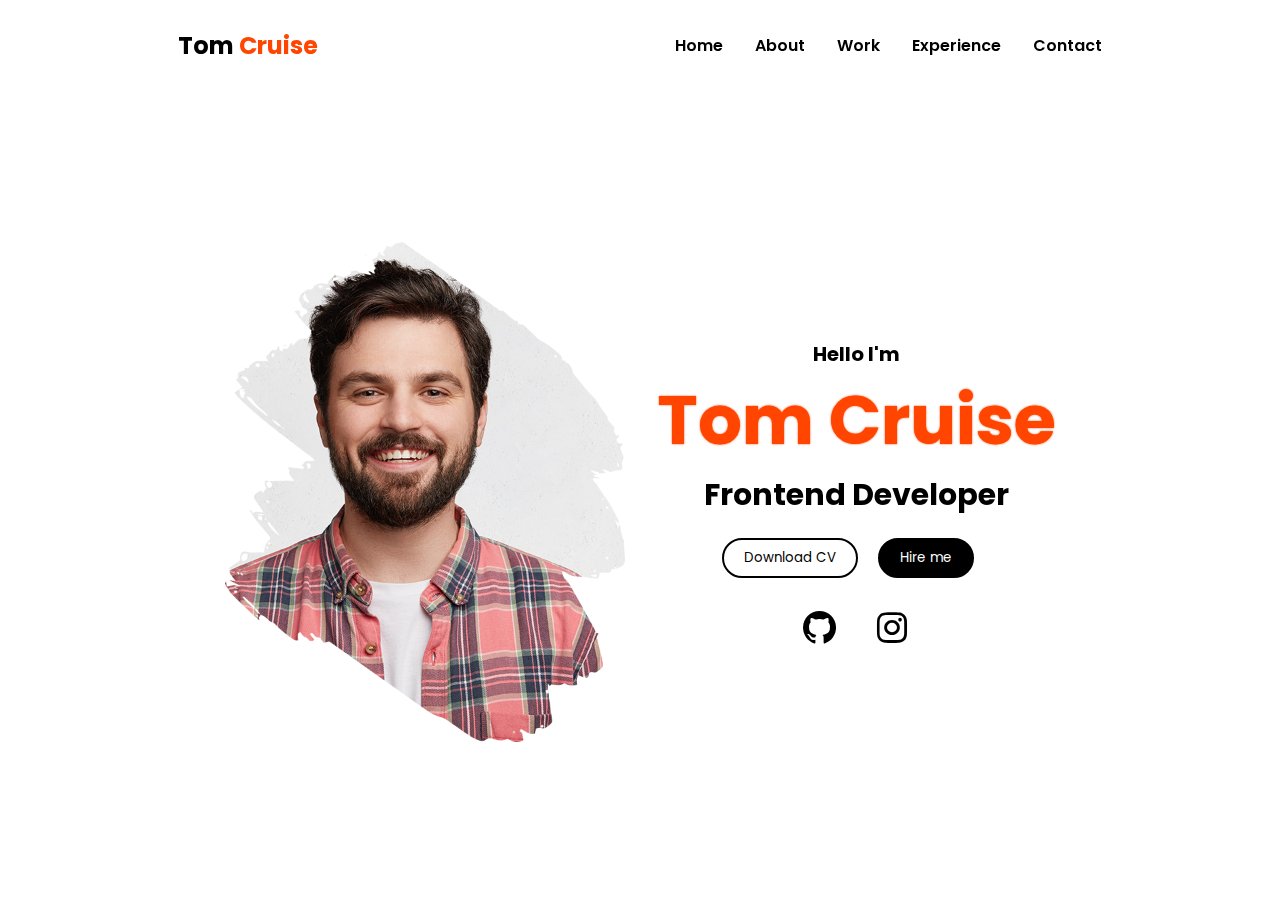
<file: portfolio-websites/portfolio-6/index.html>
<!DOCTYPE html>
<html lang="en">
<head>
    <meta charset="UTF-8">
    <meta name="viewport" content="width=device-width, initial-scale=1.0">
    <title>Portfolio Website</title>
    <link rel="stylesheet" href="style.css">
    <link rel="stylesheet" href="https://unpkg.com/aos@next/dist/aos.css" />
    <!-- Boxicons CSS -->
    <link href='https://unpkg.com/boxicons@2.1.4/css/boxicons.min.css' rel='stylesheet'>
</head>
<body>
    <nav>
        <div class="logo">
            <h2 data-aos="zoom-in" data-aos-duration="1200">Tom <span>Cruise</span></h2>
        </div>
        <div class="link">
            <ul>
                <li data-aos="fade-up" data-aos-duration="1200" data-aos-delay="200"><a href="">Home</a></li>
                <li data-aos="fade-up" data-aos-duration="1200" data-aos-delay="400"><a href="">About</a></li>
                <li data-aos="fade-up" data-aos-duration="1200" data-aos-delay="600"><a href="">Work</a></li>
                <li data-aos="fade-up" data-aos-duration="1200" data-aos-delay="800"><a href="">Experience</a></li>
                <li data-aos="fade-up" data-aos-duration="1200" data-aos-delay="1000"><a href="">Contact</a></li>
            </ul>
        </div>
    </nav>
    <div class="main">
        <div class="img-term" data-aos="zoom-out-right" data-aos-duration="2500"><img class="men" src="img/main.png" alt="main-img"></div>
        <div class="main-detail">
            <p data-aos="fade-left" data-aos-duration="1200" data-aos-delay="1200">Hello I'm</p>
            <h1 data-aos="fade-right" data-aos-duration="1200" data-aos-delay="1400">Tom Cruise</h1>
            <h4 data-aos="fade-in" data-aos-duration="1200" data-aos-delay="1600">Frontend Developer</h4>

            <div class="btn">
                <button class="btn-1" data-aos="zoom-in-right" data-aos-duration="1200" data-aos-delay="1800">Download CV</button>
                <button class="btn-2" data-aos="zoom-in-left" data-aos-duration="1200" data-aos-delay="1800">Hire me</button>
            </div>

            <div class="social">
                <i class="bx bxl-github" data-aos="zoom-in" data-aos-duration="1200" data-aos-delay="2000"></i>
                <i class="bx bxl-instagram" data-aos="zoom-in" data-aos-duration="1200" data-aos-delay="2100"></i>
            </div>
        </div>
    </div>
    <script src="https://unpkg.com/aos@next/dist/aos.js"></script>
    <script>
      AOS.init({offset:0});
    </script>
</body>
</html>
</file>
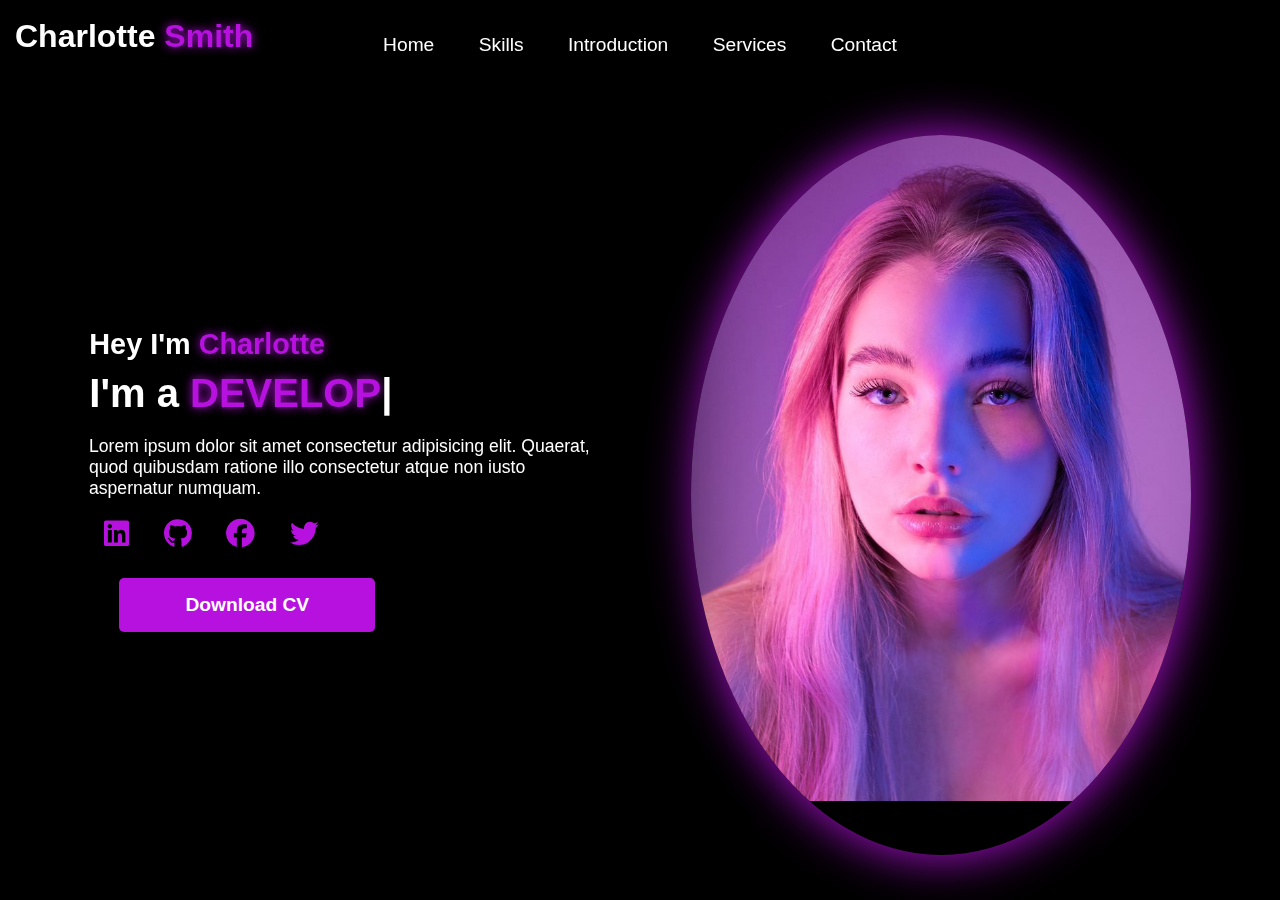
<file: portfolio-websites/portfolio-7/index.html>
<!DOCTYPE html>
<html lang="en">
<head>
    <meta charset="UTF-8">
    <meta name="viewport" content="width=device-width, initial-scale=1.0">
    <link rel="stylesheet" href="https://cdnjs.cloudflare.com/ajax/libs/font-awesome/6.5.1/css/all.min.css">
    <link rel="stylesheet" href="https://unpkg.com/aos@next/dist/aos.css" />
    <link rel="stylesheet" href="style.css">
    <title>Portfolio Website</title>
</head>
<body>
    <nav>
        <div class="logo" data-aos="zoom-in" data-aos-duration="1500">
            Charlotte <span>Smith</span>
        </div>
        <div class="nav-container">
            <div class="links">
                <a href="" data-aos="fade-up" data-aos-duration="1500" data-aos-delay="100">Home</a>
                <a href="" data-aos="fade-up" data-aos-duration="1500" data-aos-delay="200">Skills</a>
                <a href="" data-aos="fade-up" data-aos-duration="1500" data-aos-delay="300">Introduction</a>
                <a href="" data-aos="fade-up" data-aos-duration="1500" data-aos-delay="400">Services</a>
                <a href="" data-aos="fade-up" data-aos-duration="1500" data-aos-delay="500">Contact</a>
            </div>
        </div>
        <i class="fa-solid fa-bars hamburg" onclick="hamburg()"></i>
        <div class="dropdown">
            <div class="links">
                <a href="">Home</a>
                <a href="">Skills</a>
                <a href="">Introduction</a>
                <a href="">Services</a>
                <a href="">Contact</a>
                <i class="fa-solid fa-xmark cancel" onclick="cancel()"></i>
            </div>    
        </div>
    </nav>
    <section>
        <div class="main-container">
            <div class="content">
                <h1 data-aos="fade-right" data-aos-duration="1500" data-aos-delay="600">Hey I'm <span>Charlotte</span></h1>
                <div data-aos="fade-left" data-aos-duration="1500" data-aos-delay="800" class="typewriter">I'm a <span class="typewriter-text"></span><label for="">|</label></div>
                <p data-aos="flip-down" data-aos-duration="1500" data-aos-delay="1000">Lorem ipsum dolor sit amet consectetur adipisicing elit. Quaerat, quod quibusdam ratione illo consectetur atque non iusto aspernatur numquam.</p>
                <div class="social-links">
                    <i class="fa-brands fa-linkedin" data-aos="fade-up" data-aos-duration="1500" data-aos-delay="1200"></i>
                    <i class="fa-brands fa-github" data-aos="fade-up" data-aos-duration="1500" data-aos-delay="1300"></i>
                    <i class="fa-brands fa-facebook" data-aos="fade-up" data-aos-duration="1500" data-aos-delay="1400"></i>
                    <i class="fa-brands fa-twitter" data-aos="fade-up" data-aos-duration="1500" data-aos-delay="1500"></i>
                </div>
                <button data-aos="zoom-in" data-aos-duration="1500" data-aos-delay="1700">Download CV</button>
            </div>
            <div class="image" data-aos="zoom-in" data-aos-duration="2000">
                <img src="main.jpg" alt="">
            </div>
        </div>
    </section>
    <script src="script.js"></script>
    <script src="https://unpkg.com/aos@next/dist/aos.js"></script>
    <script>
      AOS.init({offset:0});
    </script>
</body>
</html>
</file>
<file: Ecommerce-Websites/Shoes-Website-1/style.css>
@import url('https://fonts.googleapis.com/css2?family=Ga+Maamli&family=Kalnia+Glaze:wght@100..700&family=Poppins:ital,wght@0,100;0,200;0,300;0,400;0,500;0,600;0,700;0,800;0,900;1,100;1,200;1,300;1,400;1,500;1,600;1,700;1,800;1,900&family=Roboto+Slab:wght@100..900&display=swap');

*{
    padding: 0;
    margin: 0;
    font-family: 'Poppins', sans-serif;
    box-sizing: border-box;
    position: relative;
}

body{
    width: 100%;
    height: 100vh;
    overflow: hidden;
}

a{
    text-decoration: none;
    cursor: pointer;
}

button, input{
    background-color: none;
    outline: none;
    border: none;
}

.main-container{
    max-width: 1800px;
    width: 100%;
    min-height: 100vh;
    height: fit-content;
    background-color: #1b212c;
    padding: 0 10%;
}

.navbar{
    width: 100%;
    height: fit-content;
    display: flex;
    justify-content: space-between;
    flex-direction: row;
    align-items: center;
    padding: 10px 0;   
}

.logo{
    width: 80px;
}

.logo img{
    width: 100%;
}

.navbar ul{
    list-style-type: none;
}

.navbar ul li{
    display: inline-block;
    margin:  0 15px;
}

.navbar ul a{
    color: white;
    font-size: 14px;
    position: relative;
    transition: 0.2s linear;
}

.navbar ul a::before{
    content: "";
    position: absolute;
    left: 0;
    bottom: -6px;
    width: 0%;
    height: 3px;
    background-color: #fb4b29;
    transition: 0.2s linear;
}

.navbar ul a:hover::before, ul a:hover{
    color: #fb4b29;
    width: 100%;
}

.toggle-btn{
    display: none;
}

.login-btn, .btn-sec button{
    background-color: #fb4b29;
    color: white;
    width: auto;
    padding: 0 15px;
    height: 40px;
    font-size: 1.2rem;
    font-weight: bold;
    cursor: pointer;
    border-radius: 6px;
    border: 2px solid #ed4827;
    transition: 0.3s linear;
}

.login-btn:hover, .btn-sec button:hover{
    background-color: transparent;
    color: #ed4827;
    border: 2px solid #ed4827;
}

.bottom-content{
    width: 100%;
    height: fit-content;
    display: flex;
    justify-content: space-between;
    flex-direction: row;
    align-items: flex-start;
}

.bottom-left{
    width: 50%;
    height: fit-content;
    margin-top: 50px;
}

.bottom-left h1{
    color: #ffd6ae;
    font-size: 8rem;
    letter-spacing: 2px;
    word-spacing: 4px;
    line-height: 120px;
    font-family: "Ga Maamli", sans-serif;
    text-transform: uppercase;
}

.bottom-left p{
    font-size: 18px;
    color: #dbdbdb;
    font-weight: 300;
    margin: 10px 0 30px 0;
}

.btn-sec{
    display: flex;
    gap: 20px;
}

.btn-sec button:last-child{
    border: 2px solid #ffd6ae;
    background-color: transparent;
    color: #ffd6ae;
}

.btn-sec button:last-child:hover{
    background-color: #ffd6ae;
    color: #fb4b29;
}

.bottom-right{
    width: 50%;
    height: fit-content;
    display: flex;
    justify-content: center;
    align-items: center;
}

.bg-effect{
    width: 120%;
}

.shoes-img{
    width: 100%;
    position: absolute;
    top: 5%;
}

@media (max-width:1100px) {
    .main-container{
        padding: 0 5%;
    }

    .bottom-left h1{
        width: 100%;
        font-size: 60px;
        line-height: 60px;
    }

    .bottom-left p{
        font-size: 14px;
    }
}

@media (max-width: 800px) {
    .logo{
        width: 70px;
        z-index: 1000;
    }

    .login-btn{
        z-index: 1000;
        margin-top: -10px;
    }

    .login-btn, .btn-sec button{
        padding: 10px 20px;
        font-size: 12px;
    }

    .nav-btn{
        width: fit-content;
        display: flex;
        gap: 20px;
    }

    .navbar .toggle-btn{
        display: block;
        width: 30px;
        z-index: 100;
        margin-top: -5px;
        cursor: pointer;
    }

    .toggle-btn img{
        width: 100%;
    }

    .navbar ul{
        display: none;
        position: absolute;
        left: -5%;
        top: 0;
        width: 110%;
        background-color: #1b212c;
        z-index: 100;
        padding: 80px 0 25px 0;
        
    }
    
    .navbar ul li{
        width: 100%;
        text-align: center;
        margin: 8px 0;
    }

    .login-btn{
        z-index: 1000;
    }

    .navbar ul.active{
        display: block;
    }

    .bottom-content{
        flex-direction: column;
        align-items: center;
        justify-content: center;
    }

    .bottom-left{
        max-width: 450px;
        width: 100%;
        margin-top: 20px;
        text-align: center;
        display: flex;
        flex-direction: column;
        align-items: center;
        margin-bottom: 15px;
    }

    .bottom-left h1{
        font-size: 45px;
        line-height: 45px;
    }

    .btn-sec{
        gap: 10px;
    }

    .bottom-right{
        max-width: 400px;
        width: 100%;
    }

    .shoes-img{
        width: 80%;
    }

    .bg-effect{
        width: 100%;
    }
}
</file>
<file: Food and Restaurant Website/Complete Food Website-Starter Files/style.css>
*{
    padding: 0;
    margin: 0;
    font-family: Arial, Helvetica, sans-serif;
    box-sizing: border-box;
}

:root{
    --primary-color: #ff6b6b;
    --secondary-color: #ff8e8e;
    --dark-color: #333;
    --light-color: #f8f9fa;
    --white: #fff;
    --text-color: #555;
}

body{
    color: var(--text-color);
    line-height: 1.6;
}


.container{
    width: 100%;
    max-width: 1200px;
    margin: 0 auto;
    padding: 0 20px;
}
</file>
<file: portfolio-websites/Alex Portfolio/style.css>
@import url('https://fonts.googleapis.com/css2?family=Poppins:wght@100;200;300;400;500;600&display=swap');

*{
    margin: 0;
    padding: 0;
    box-sizing: border-box;
    text-decoration: none;
    border: none;
    outline: none;
    font-family: 'Poppins', sans-serif;
}

html{
    font-size: 62.5%;
}

body{
    width: 100%;
    height: 100vh;
    overflow-x: hidden;
    background-color: black;
    color: white;
}

header{
    margin-top: 20px;
    position: fixed;
    top: 0;
    left: 0;
    width: 100%;
    padding: 1rem 9%;
    background-color: transparent;
    filter: drop-shadow(10px);
    display: flex;
    justify-content: space-between;
    align-items: center;
    z-index: 100;
}

.logo{
    font-size: 3rem;
    color: #b74b4b;
    font-weight: 800;
    cursor: pointer;
    transition: 0.5s ease;
}

.logo:hover{
    transform: scale(1.1);
}

nav a{
    font-size: 1.8rem;
    color: white;
    margin-left: 4rem;
    font-weight: 500;
    transition: 0.3s ease;
    border-bottom: 3px solid transparent;
}

nav a:hover,
nav a.active{
    color: #b74b4b;
    border-bottom: 3px solid #b74b4b;
}

@media(max-width:995px){
    nav{
        position: absolute;
        display: none;
        top: 0;
        right: 0;
        width: 40%;
        border-left: 3px solid #b74b4b;
        border-bottom: 3px solid #b74b4b;
        border-bottom-left-radius: 2rem;
        padding: 1rem solid;
        background-color: #161616;
        border-top: 0.1rem solid rgba(0,0,0,0.1);
    }

    nav.active{
        display: block;
    }

    nav a{
        display: block;
        font-size: 2rem;
        margin: 3rem 0;
    }

    nav a:hover,
    nav a.active{
        padding: 1rem;
        border-radius: 0.5rem;
        border-bottom: 0.5rem solid #b74b4b;
    }
}

section{
    min-height: 100vh;
    padding: 5rem 9% 5rem;
}

.home{
    display: flex;
    justify-content: center;
    align-items: center;
    gap: 8rem;
    background-color: black;
}

.home .home-content h1{
    font-size: 6rem;
    font-weight: 700;
    line-height: 1.3;
}

span{
    color: #b74b4b;
}

.home-content h3{
    font-size: 4rem;
    margin-bottom: 1rem;
    font-weight: 700;
}

.home-content p{
    font-size: 1.6rem;
}

.home-img{
    border-radius: 50%;
}

.home-img img{
    position: relative;
    width: 32vw;
    border-radius: 50%;
    box-shadow: 0 0 25px solid #b74b4b;
    cursor: pointer;
    transition: 0.2s linear;
}

.home-img img:hover{
    font-size: 1.8rem;
    font-weight: 500;
}

.social-icons a{
    display: inline-flex;
    justify-content: center;
    align-items: center;
    width: 4rem;
    height: 4rem;
    background-color: transparent;
    border: 0.2rem solid #b74b4b;
    font-size: 2rem;
    border-radius: 50%;
    margin: 3rem 1.5rem 3rem 0;
    transition: 0.3s ease;
    color: #b74b4b;
}

.social-icons a:hover{
    color: black;
    transform: scale(1.3) translateY(-5px);
    background-color: #b74b4b;
    box-shadow: 0  0 25px #b74b4b;
}

.btn{
    display: inline-block;
    padding: 1rem 2.8rem;
    background-color: black;
    border-radius: 4rem;
    font-size: 1.6rem;
    color: #b74b4b;
    letter-spacing: 0.3rem;
    font-weight: 600;
    border: 2px solid #b74b4b;
    transition: 0.3s ease;
    cursor: pointer;
}

.btn:hover{
    transform: scale3d(1.03);
    background-color: #b74b4b;
    color: black;
    box-shadow: 0 0 25px #b74b4b;
}

.typing-text{
    font-size: 34px;
    font-weight: 600;
    min-width: 280px;
}

.typing-text span{
    position: relative;
}

.typing-text span::before{
    content: "software Developer";
    color: #b74b4b;
    animation: words 20s infinite;
}

.typing-text span::after{
    content: "";
    background-color: black;
    position: absolute;
    width: calc(100% + 8px);
    height: 100%;
    border-left: 3px solid black;
    right: -8;
    animation: cursor 0.6s infinite;
}

@keyframes cursor{
    to{
        border-left: 3px solid #b74b4b;
    }
}

@keyframes words{
    0%, 20%{
        content: "Web Developer";
    }
    21%, 40%{
        content: "Developer";
    }
    41%, 60%{
        content: "Web Designer";
    }
    61%, 80%{
        content: "Youtuber";
    }
    81%, 100%{
        content: "Script Writer";
    }
}

@media (max-width: 1000px){
    .home{
        gap: 4rem;
    }
}

@media(max-width:995px){
    .home{
        flex-direction: column;
        margin: 5rem 4rem;
    }

    .home .home-content h3{
        font-size: 2.5rem;
    }

    .home-content h1{
        font-size: 5rem;
    }

    .home-img img{
        width: 70vw;
        margin-top: 4rem;
    }
}
</file>
<file: portfolio-websites/Amelia Portfolio/style.css>
@import url('https://fonts.googleapis.com/css2?family=Poppins:wght@100;200;300;400;500;600&display=swap');

*{
    padding: 0;
    margin: 0;
    font-family: 'Poppins', sans-serif;
    box-sizing: border-box;
}

html{
    overflow-x: hidden;
}

body{
    width: 100%;
    height: 100vh;
    overflow: hidden;
    background: linear-gradient(to right, rgb(255,255,255), rgb(254,215,173));
}

nav{
    width: 100%;
    height: 10vh;
    position: sticky;
}


.nav-container{
    width: 100%;
    height: 100%;
    display: flex;
    justify-content: space-around;
    align-items: center;
}

.logo{
    color: black;
    font-size: 2rem;
    font-weight: bolder;
}

.logo span{
    color: rgb(109,67, 0);
    text-shadow: 0 0 10px rgb(109,67, 0);
}

.hamburg, .cancel{
    cursor: pointer;
    position: absolute;
    right: 15px;
    top: 10px;
    color: black;
    font-size: 2rem;
    display: none;
}

.nav-container .links {
    display: flex;
    gap: 3rem;
    align-items: center;
}

.nav-container .links a{
    position: relative;
    font-size: 1.2rem;
    color: black;
    text-decoration: none;
    font-weight: 500;
    transform: 0.3s linear;
}

.nav-container .links a::before{
    position: absolute;
    content: "";
    bottom: -3px;
    left: 0;
    width: 0%;
    height: 3px;
    background-color: rgb(109,67, 0);
    transition: 0.2s linear;
}

.nav-container .links a:hover::before{
    width: 100%;
}

.nav-container .contact-btn{
    background-color: transparent;
    padding: 5px 20px;
    border-radius: 20px;
    border: 2px solid rgb(109,67, 0);
    transition: 0.2s linear;
}

.nav-container .contact-btn a{
    color: white;
    transition: 0.3s linear;
}

.nav-container .contact-btn:hover, .nav-container .contact-btn:hover a{
    background-color: rgb(109,67, 0);
    color: white;
}

.nav-container .links a:hover{
    color: rgb(109,67, 0);
}

.dropdown{
    z-index: 100;
    position: absolute;
    top: 0;
    transform: translateY(-500px);
    width: 100%;
    height: auto;
    backdrop-filter: brightness(40%) blur(3px);
    box-shadow: 0 0 20px black;
    transition: 0.2s linear;
}

.dropdown .links a{
    color: white;
    display: flex;
    text-decoration: none;
    justify-content: center;
    padding: 15px 0;
    align-items: center;
    transition: 0.2s linear;
}

.dropdown .links a:hover{
    background-color: rgb(109,67, 0);
}

section{
    width: 100%;
    height: 90vh;
}

.main-container{
    width: 100%;
    height: 100%;
    display: flex;
    justify-content: space-evenly;
    align-items: center;
}

.main-container .image{
    z-index: -1;
    width: 50%;
}

.main-container .image img{
    width: 100%;
}

.main-container .content{
    color: black;
    width: 40%;
    min-height: 100px;
}

.content h1{
    font-size: clamp(1rem, 2rem + 5vw, 3rem);
}

.content h1 span{
    color: rgb(109,67, 0);
    text-shadow: 0 0 10px rgb(109,67, 0);
}

.content .typewriter{
    font-weight: 600;
    font-size: clamp(1rem, 1rem + 5vw, 2rem);
}

.content .typewriter span{
    color: rgb(109,67, 0);
    font-size: 2.5rem;
    text-shadow: 0 0 5px rgb(109,67, 0);
    position: relative;
    transition: 0.3s linear;
}

.typewriter span::before{
    content: "Developer";
    animation: words 15s infinite;
}

.typewriter span::after{
    content: "";
    position: absolute;
    width: calc(100% + 8px);
    height: 100%;
    border-left: 3px solid black;
    animation:  cursor 0.6s linear infinite;
}

@keyframes cursor {
    to{
        border-left: 3px solid #b74b4b;
    }
}

@keyframes words {
    0%, 33%{
        content: "Developer";
    }
    34%, 66%{
        content: "Designer";
    }
    67%, 100%{
        content: "Youtuber";
    }
}

.content p{
    font-size: clamp(0.4rem, 0.2rem + 9vw, 1rem);
    margin: 10px 0;
}

.social-links i{
    display: inline-flex;
    justify-content: center;
    align-items: center;
    width: 3rem;
    height: 3rem;
    background-color:transparent;
    border: 0.2rem solid rgb(109,67, 0);
    border-radius: 50%;
    color:rgb(109,67, 0);
    margin: 5px 10px;
    font-size: 1.5rem;
    transition: 0.2s linear;
}

.social-links i:hover{
    scale: 1.3;
    color: white;
    background-color: rgb(109,67, 0);
    filter: drop-shadow(0 0 10px rgb(109,67,0));
}

.content button{
    width: 40%;
    height: 6vh;
    margin: 30px;
    background-color: rgb(109,67, 0);
    color: white;
    border: none;
    outline: none;
    font-size: 100%;
    font-weight: 700;
    border-radius: 5px;
    transition: 0.2s linear;
}

.content button:hover{
 scale: 1.1;
 color: rgb(109,67, 0);
 border: 2px solid rgb(109,67, 0);
 background-color: transparent;
 font-weight: 700;
 box-shadow: 0 0 40px rgb(109,67, 0);
}

@media (max-width:884px) {
    body{
        overflow-y: visible;
    }

    nav .logo{
        position: absolute;
        top: 16px;
        left: 15px;
        font-size: 1.5rem;
    }

    .main-container{
        display: flex;
        flex-direction: column;
    }

    .nav-container .links{
        display: none;
    }

    .hamburg,.cancel{
        display: block;
    }

    .main-container .content{
        width: 80%;
    }

    .social-links i{
        width: 2.5rem;
        height: 2.5rem;
        font-size: 1.5rem;
    }
    .cancel{
        color: white;
    }

    .main-container .image{
        width: 80%;
        margin-bottom: 0px;
    }
}
</file>
<file: portfolio-websites/Portfolio-1/style.css>
@import url('https://fonts.googleapis.com/css2?family=Inconsolata:wght@400;500;600&family=Lemon&family=Patua+One&family=Poppins:wght@200;400;500;600;700;800;900&display=swap');
*{
    padding: 0;
    margin: 0;
    font-family: 'Patua One', serif;
    font-family: 'Inconsolata', monospace;
    box-sizing: border-box;
}

body{
    width: 100%;
    height: 100vh;
    overflow: hidden;
    background-image: url(background.png);
    background-position: center;
    background-size:cover;
    background-repeat: no-repeat;
}

nav{
    width: 100%;
    height: 10vh;
}

nav .container{
    width: 100%;
    display: flex;
    justify-content: space-around;
    align-items: center;
    color: white;
}

.container .logo{
    font-size: 1.5rem;
    pointer-events: none;
}

.container .links a{
    color: white;
    text-decoration: none;
    font-size: 1.3rem;
    margin: 0 20px;
    transition: 0.2s linear;
}

.container .links a:hover{
    color: rgb(23,115,115);
}

.container .social-links{
    display: flex;
}
.container .social-links div{
    cursor: pointer;
    font-size: 1.1rem;
    margin: 0 20px;
    padding: 10px;
    border-radius: 40px;
    transition: 0.4s ease;
}

.container .social-links div:hover{
    background-color: black;
}

/* Section Starts */

section{
    width: 100%;
    height: 90vh;
}

section .content{
    align-items: center;
    display: flex;
    justify-content: space-around;
    width: 100%;
    height: auto;
}

.content .heading{
    color: white;
    width: 600px;

}

.content .heading h3{
    background-color: green;
    width: 200px;
    padding: 7px;
    border-radius: 8px;
    margin-bottom: 25px;
}

.content .heading h1{
    font-size:4.5rem ;
    margin-bottom: 25px; 
}

.content .heading p{
    font-size: 1.4rem;
}

.content .heading button{
    margin: 30px;
    width: 150px;
    height: 40px;
    font-size: 1.2rem;
    font-weight: 700;
    background: green;
    color: white;
    border-radius: 10px;
    border: none;
    transition: 0.3s ease;
}

.content .heading button:hover{
    background-color: transparent;
    border-right: 2px solid green;
    border-bottom: 2px solid green;
    color: green;
}

section .image img{
    width: 650px;
    margin-top: 45px;
    filter: drop-shadow(5px 5px 10px white);
}


.quality{
    position: absolute;
    bottom: 20px;
    left: 70px;
    width: 550px;
    display: flex;
    justify-content: space-between;
}

.quality .experience{
    display: flex;
    color: #646567;
    align-items: center;
}

.experience h1{
    font-size: 4rem;
}
.experience label{
    font-size: 1.4rem;
    margin-left: 10px;
}

.gap{
    margin-left: 30px;
}
</file>
<file: portfolio-websites/portfolio-2/style.css>
*{
    padding: 0;
    margin: 0;
    font-family: Arial, Helvetica, sans-serif;
    box-sizing: border-box;
}

body{
    background-color:white;
    width: 100%;
    height: auto;
    overflow:hidden ;
    position: relative;
}

nav{
    z-index: 4;
    position: sticky;
    top: 0;
    width: 100%;
    height: 10vh;
    backdrop-filter: brightness(100%);
}

.nav-container{
    width: 100%;
    height: 100%;
    display: flex;
    justify-content: space-around;
    align-items: center;
}

.nav-container .logo img{
    width: 140px;
    height: 50px;
}

.nav-container .links a{
    font-size: 1.3rem;
    color: black;
    text-decoration: none;
    margin: 0 20px;
    transition: 0.3s linear;
}

.nav-container .links a:hover{
    color: #fca61f;
    text-shadow: 1px 1px #fca61f ;
}

nav button{
    width: 150px;
    height: 40px;
    border-radius:20px;
    background-color: #fca61f;
    color: white;
    font-size: 1.2rem;
    transition: 0.3s linear;
    font-weight: 700;
    box-shadow: 1px 1px 10px #fca61f;
    border: none;
    outline: none;
}

nav button:hover{
    background-color:white;
    color: #fca61f;
    border:2px solid #fca61f;
}

nav svg{
    position: absolute;
    right: 20px;
    top: 15px;
    cursor: pointer;
    display: none;
}

nav .dropmenu{
    position: absolute;
    top: 0;
    backdrop-filter: blur(2px);
    width: 100%;
    height: auto;
    transform: translateY(-300px);
    display: flex;
    justify-content: center;
    align-items: center;
    flex-direction: column;
    transition: 0.3s linear;
}

.dropmenu a{
    font-size: 1.4rem;
    text-align: center;
    width: 100%;
    color: black;
    padding: 10px 0;
    text-decoration: none;
    transition: 0.3s linear;
}

.dropmenu a:hover{
    background-color: black;
    color: white;
}

.dropmenu button{
    width: 100%;
    height: 45px;
}

/* Landing Page  */

section{
    width: 100%;
    height: 100vh;
}

section .content{
    width: 100%;
    height: 100%;
    display: flex;
    justify-content: space-evenly;
    align-items: center;
}

.content .main-content{
    width: 50%;
    display: flex;
    flex-direction: column;
    margin: 0 10%;
}

.main-content h1{
    font-size: clamp(2rem, 1rem + 5vw, 6rem);
}

.main-content span{
    font-size: clamp(2rem, 1rem + 5vw, 6rem);
    font-weight: 700;
    color: #fca61f;
}

.main-content p{
    font-size: clamp(1rem, 1rem + 5vw, 1.2rem);
}

.main-content .buttons{
    width: 70%;
    margin: 5%;
    min-height: 5.5vh;
    display: flex;
    justify-content: space-around;
}

.main-content .buttons button{
    width: 160px;
    margin: 0 10px;
    border-radius: 20px;
    background: #fca61f;
    color: white;
    border: none;
    outline: none;
    font-size: 1.1rem;
    font-weight: 700;
    transform: 0.2s linear;
}

.buttons button:hover{
    box-shadow: 2px 2px 30px #fca61f;
}

.content .image{
    width: 50%;
    display: flex;
    margin-top: 5px;
    justify-content: center;
}

.image img{
    margin-top: 40px;
    width: 500px;
    filter: drop-shadow(0 0 400px #fca61f);
}

@media (max-width:768px){
    .links{
        display: none;
    }

    .nav-container button{
        display: none;
    }

    nav svg{
        display: block;
    }

    .nav-container .logo{
        position: absolute;
        left: 10px;
    }

    .content{
        margin-top: -100px;
        display: flex;
        width: 100%;
        flex-direction: column-reverse;
    }

    .image img{
        width: 120%;
    }

    .content .main-content{
        max-width: 350px;
        align-items: center;
        width: 100%;
    }

    .main-content p{
        text-align: center;
    }

}
</file>
<file: portfolio-websites/portfolio-3/style.css>
*{
    padding: 0;
    margin: 0;
    font-family: Arial, Helvetica, sans-serif;
    box-sizing: border-box;
}

body{
    background-color: #191f37;
    width: 100%;
    height: 100vh;
    overflow: hidden;
    position: relative;
}

nav{
    z-index: 4;
    position: sticky;
    top: 0;
    width: 100%;
    height: 10vh;
}

nav .nav-container{
    width: 100%;
    height: 100%;
    display: flex;
    justify-content: space-around;
    align-items: center;
}

.nav-container .logo h1{
    color: white;
}

.nav-container .links a{
    font-size: 1.2rem;
    color: white;
    text-decoration: none;
    margin: 0 20px;
    transition: 0.2s linear;
}

.nav-container .links a:hover{
    color: #ff521b;
    text-shadow: 1px 1px #ff521b;
}

nav svg{
    position: absolute;
    right: 20px;
    top: 15px;
    fill: white;
    cursor: pointer;
    display: none;
}

nav .dropdown{
    position: absolute;
    top: 0;
    background-color: #191f37;
    width: 100%;
    height: auto;
    transform: translateY(-300px);
    display: flex;
    justify-content: center;
    align-items: center;
    flex-direction: column;
    transition: 0.3s linear;
}

nav .dropdown a{
    color: white;
    font-size: 1.4rem;
    text-align: center;
    padding: 10px 0;
    text-decoration: none;
    width: 100%;
    transition: 0.2s linear;
}

.dropdown a:hover{
    background-color:  black;
    color: white;
}

/* Section Starts */

section{
    width: 100%;
    height: 90vh;
}

section .content{
    width: 100%;
    height: 100%;
    display: flex;
    justify-content: space-evenly;
    align-items: center;
}

.content .main-content{
    width: 50%;
    display: flex;
    flex-direction: column;
    margin: 0 10%;
}

.main-content h1{
    font-size: clamp(2rem, 1rem + 5vw, 3rem);
    color: white;
}

.main-content span{
    font-size: clamp(2.5rem, 1rem + 5vw, 4rem);
    color:#ff521b;
    font-weight: 700;
}

.main-content p{
    font-size: clamp(1rem, 1rem + 5vw, 1.2rem);
    color: white;
}

.main-content .buttons{
    width: 70%;
    margin: 5%;
    height: 5.5vh;
}

.buttons button{
    cursor: pointer;
    width: 190px;
    height: 100%;
    border-radius: 20px;
    background-color: #ff521b;
    color: white;
    border: none;
    outline: none;
    font-size: 1.1rem;
    font-weight: 700;
    transition: 0.2s linear;
}

.buttons button:hover{
    box-shadow: 2px 2px 30px #ff521b;
}

.content .images{
    width: 50%;
    display: flex;
    margin-top: 5px;
    justify-content: center;
}

.images img{
    margin-top: 40px;
    width: 500px;
    filter: drop-shadow(0 0 20px #ff321b);
}

@media (max-width:768px) {
    .links{
        display: none;
    }
    
    nav svg{
        display: block;
    }

    .nav-container .logo{
        position: absolute;
        left: 10px;
        top: 15px;
    }

    .content{
        display: flex;
        width: 100%;
        flex-direction: column-reverse;
    }

    .images img{
        width: 120%;
        margin-bottom: 10px;
    }

    .content .main-content {
        max-width: 400px;
        align-items: center;
        width: 100%;
    }

    .main-content p{
        text-align: center;
    }
}
</file>
<file: portfolio-websites/portfolio-4/style.css>
*{
    padding: 0;
    margin: 0;
    font-family: Arial, Helvetica, sans-serif;
    box-sizing: border-box;
}

body{
    background-color: white;
    width: 100%;
    height: 100vh;
    overflow: hidden;
    position: relative;
}

nav{
    background-color: #303030;
    width: 100%;
    height: 10vh;
}

.nav-container{
    width: 100%;
    height: 100%;
    display: flex;
    justify-content: space-around;
    align-items: center;
}

.nav-container .logo img{
    width: 170px;
    height: 50px;
}

.nav-container .links{
    display: flex;
}

.nav-container .links a{
    font-size: 1.3rem;
    color: white;
    text-decoration: none;
    margin: 0 20px;
    transition: 0.2s linear;
}

.nav-container .links a:hover{
    color: #fe4701;
}

nav button{
    width: 150px;
    height: 40px;
    border-radius: 10px;
    background-color: #fe4701;
    color: white;
    font-size: 1.2rem;
    font-weight: 700;
    border: none;
    outline: none;
    transition: 0.2 linear;
}

nav button:hover{
    background-color: white;
    color: #fe4701;
    border: 2px solid #fe4701;
}

nav svg {
    position: absolute;
    right: 20px;
    fill: white;
    top: 15px;
    cursor: pointer;
    display:none;
}

nav .dropmenu{
    position: absolute;
    top: 0;
    width: 100%;
    height: auto;
    background-color: black;
    transform: translateY(-300px);
    display: flex;
    justify-content: center;
    align-items: center;
    flex-direction: column;
    transition: 0.2s linear;
}

nav .dropmenu a{
    font-size: 1.4rem;
    text-align: center;
    width: 100%;
    color: white;
    text-decoration: none;
    padding: 5px 0;
}

.dropmenu a:hover{
    background-color: gray;
}

.dropmenu button{
    width: 100%;
    border-radius: 0;
    padding: 5px 0;
}


/* Section Start */

section{
    width: 100%;
    height: 90vh;
    display: flex;
    justify-content: center;
    align-items: center;
}

section .content{
    width: 100%;
    height: 100%;
    display: flex;
    justify-content: space-around;
    align-items: center;
}

.content .main-content{
    width: 40%;
    display: flex;
    flex-direction: column;
    margin: 0 10%;
}

.main-content h1{
    font-size: clamp(2rem, 1rem + 5vw, 5rem);
}

.main-content span{
    font-size: clamp(4rem, 1rem + 5vw, 6rem);
    font-weight: 700;
    color: #fe4701;
}

.main-content h2{
    font-size: 2rem;
}

.main-content p{
    font-size: clamp(0.8rem, 1rem + 5vw, 1.2rem);
}

.main-content .buttons{
    width: 70%;
    margin: 5%;
    min-height: 5.5vh;
    display: flex;
    justify-content: space-around;
}

.buttons button{
    width: 160px;
    margin: 0 10px;
    border-radius: 10px;
    background-color: #fe4701;
    color: white;
    border: none;
    outline: none;
    font-size: 1.1rem;
    font-weight: 700;
    transition: 0.3s linear;
}

.buttons button:nth-child(1){
    background-color: black;
}

.buttons button:nth-child(1):hover{
    background-color: transparent;
    color: black;
    border: 2px solid black;
}

.buttons button:nth-child(2):hover{
    background-color: transparent;
    color: #fe4701;
    border: 2px solid #fe4701;
}


.image {
    width: 50%;
    display: flex;
    justify-content: center;
}

.image img{
    width: 500px;
}

@media (max-width: 768px){
    .nav-container .links,
    .nav-container button{
        display: none;
    }

    nav svg{
        display: block;
    }

    .nav-container .logo{
        position: absolute;
        left: 5px;
    }

    section .content{
        display: flex;
        flex-direction:column-reverse ;
    }

    .content .main-content{
        margin-left: 50px;
        width: 100%;
    }

    .image img{
        z-index: -1;
        width: 100%;
    }
}
</file>
<file: portfolio-websites/portfolio-5/style.css>
*{
    padding: 0;
    margin: 0;
    font-family: Arial, Helvetica, sans-serif;
    box-sizing: border-box;
}

body{
    background-color: white;
    width: 100%;
    height: 100vh;
    position: relative;
}

nav{
    z-index: 4;
    position: sticky;
    top: 0;
    width: 100%;
    height: 10vh;
}

nav .nav-container{
    width: 100%;
    height: 100%;
    display: flex;
    justify-content: space-around;
    align-items: center;
}

nav .nav-container .links {
    display: flex;
}

.nav-container .logo h1{
    color: black;
}

.nav-container .links .link a{
    font-size: 1rem;
    color: black;
    text-decoration: none;
    margin: 0 15px;
    position: relative;
    transition: 0.2s linear;
}

.nav-container .links .link a::before{
    content: "";
    position: absolute;
    left: 0;
    bottom: -5px;
    background-color: #3e6ff4;
    height: 3px;
    border-radius: 5px;
    width: 0;
    transition: 0.4s cubic-bezier(0.68, -0.55, 0.265, 1.55);
}

.nav-container .links a:hover,
.nav-container .links .link a:hover::before{
    width: 100%;
    color: #3e6ff4;
}

nav svg{
    position: absolute;
    right: 20px;
    top: 15px;
    fill: black;
    cursor: pointer;
    display: none;
}

nav .dropdown{
    backdrop-filter: blur(5px);
    position: absolute;
    top: 0;
    background-color: transparent;
    width: 100%;
    height: auto;
    transform: translateY(-300px);
    display: flex;
    flex-direction: column;
    justify-content: center;
    align-items: center;
    transition: 0.4s linear ;
}

nav .dropdown a{
    color: black;
    text-decoration: none;
    font-size: 1.4rem;
    text-align: center;
    padding: 10px 0;
    width: 100%;
    transition: 0.2s linear;
}

.dropdown a:hover{
    background-color: black;
    color: white;
}

hr{
    box-shadow: 0 0 1px black;
    color: black;
}

section{
    width: 100%;
    height: 90vh;
}
section .content{
    width: 100%;
    height: 100%;
    display: flex;
    justify-content: space-evenly;
    align-items: center;
}

.content .main-content{
    display: flex;
    flex-direction: column;
    margin: 0 10%;
}

.main-content h1{
    font-size: clamp(2rem, 1rem + 5vw, 5rem);
}

.main-content span{
    font-size: clamp(2.5rem, 1rem + 5vw, 5rem);
    color: #3e6ff4;
    font-weight: 800;
}

.main-content h2{
    font-size: clamp(2rem, 1rem + 5vw, 4rem);
    color: black;
}

.main-content .button{
    width: 70%;
    margin: 20px 0 10px 0;
    height: 5.5vh;
}

.button button{
    cursor: pointer;
    width: 190px;
    height: 100%;
    border-radius: 10px;
    background-color: #3e6ff4;
    color: white;
    border: none;
    outline: none;
    font-size: 1.1rem;
    font-weight: 700;
    transition: 0.2s linear;
}

.button button:hover{
    color: #3e6ff4;
    background-color: transparent;
    border-right: 3px solid #3e6ff4;
    border-bottom:3px solid #3e6ff4;
}

.content .images{
    width: 50%;
    position: relative;
    display: flex;
    margin-top: 5px;
    justify-content: center;
}

.images img{
    margin-top: 40px;
    width: 500px;
}

.images img:nth-child(2){
    position: absolute;
    margin: 100px;
    width: 350px;
}

@media (max-width:768px){
    .nav-container .links .link{
        display: none;
    }

    nav svg{
        display: block;
    }

    .nav-container .logo{
        position: absolute;
        top: 20px;
        left: 15px;
    }

    .content {
        display: flex;
        width: 100%;
        flex-direction: column-reverse;
    }

    .images img{
        width: 180%;
        margin-bottom: 10px;
    }

    .images img:nth-child(2){
        width: 250px;
        margin-top: 70px;
    }

}
</file>
<file: portfolio-websites/portfolio-6/style.css>
@import url('https://fonts.googleapis.com/css2?family=Poppins:wght@200;300;500;600;700;900&display=swap');

*{
    margin: 0;
    padding: 0;
    font-family: 'Poppins', sans-serif;
    box-sizing: border-box;
}

body{
    width: 100%;
    height: 100vh;
    overflow: hidden;
}

nav{
    width: 100%;
    height: 10vh;
    display: flex;
    justify-content: space-around;
    align-items: center;
}

nav .logo h2 span{
    color: orangered;
}

nav .link ul{
    display: flex;
    align-items: center;
    justify-content: center;
    gap: 2rem;
    list-style: none;
}

nav .link ul li a{
    position: relative;
    text-decoration: none;
    color: black;
    font-weight: 600;
}

nav .link ul li a::before{
    content: "";
    position: absolute;
    left: 0;
    bottom: -4px;
    height: 3.5px;
    border-radius: 20px;
    background-color: orangered;
    width: 100%;
    scale: 0;
    transition: 0.2s ease-in-out;
}

nav .link ul li a:hover::before{
    scale: 1;
}

.main{
    width: 100%;
    height: 90vh;
    display: flex;
    align-items: center;
    justify-content: center;
    gap: 2rem;
}

.main .men{
    width: 400px;
    transition: 1s ease;
}

.main .men:hover{
    transform: scale(1.3);
}

.main .main-detail{
    text-align: center;
    color: black;
}

.main .main-detail p{
    font-size: 20px;
    font-weight: 700;
}

.main .main-detail h1{
    font-size: clamp(40px, 5px + 5vw, 70px);
    color: orangered;
    text-shadow: 0 0 2px orangered;
}

.main .main-detail h4{
    font-size: 30px;
    margin-bottom: 20px;
}

.main .btn button{
    padding: 8px 20px;
    border-radius: 30px;
    margin-right: 1rem;
    margin-bottom: 30px;
    border: 2px solid black;
    outline: none;
    cursor: pointer;
    transition: 0.5s linear;
}

.main .btn .btn-1{
    background-color: white;
    color: black;
    transition: 0.3s linear;
}

.main .btn .btn-2{
    background-color: black;
    color: white;
    transition: 0.3s linear;
}

.main .btn .btn-1:hover{
    background-color: black;
    color: white;
    box-shadow: 0 0 5px 2px black;
}

.main .btn .btn-2:hover{
    background-color: white;
    color: black;
    box-shadow: 0 0 5px 2px black;
}

.social i{
    color: black;
    font-size: 40px;
    border-radius: 50%;
    margin: 0 14px;
    cursor: pointer;
    transition: 0.3s linear;
}

.social i:hover{
    color: white;
    background-color: black;
    box-shadow: 0 0 10px 5px orangered;
}


@media (max-width:768px) {
    nav .link{
        display: none;
    }

    .main{
        display: flex;
        flex-direction: column;
    }

    .img-term{
        display: flex;
        justify-content: center;
    }

    .main .men{
        width: 50%;
    }
}
</file>
<file: portfolio-websites/portfolio-7/style.css>
*{
    padding: 0;
    margin: 0;
    font-family: Arial, Helvetica, sans-serif;
    box-sizing: border-box;
}

body{
    width: 100%;
    height: 100vh;
    background-color: black;
    overflow: hidden;
}

nav{
    width: 100%;
    height: 10vh;
    position: sticky;
}

.nav-container{
    width: 100%;
    height: 100%;
    display: flex;
    justify-content: center;
    align-items: center;
}

.logo{
    color: white;
    position: absolute;
    top: 18px;
    left: 15px;
    font-size: 2rem;
    font-weight: bold;
}

.logo span{
    color: #b711e0;
    text-shadow: 0 0 10px #b711e0;
}

.hamburg,
.cancel{
    cursor: pointer;
    position: absolute;
    right: 15px;
    top: 10px;
    color: white;
    display: none;
    font-size: clamp(2.5rem, 0.5rem + 5vw, 3rem);

}

.nav-container .links a{
    font-size: 1.2rem;
    color: white;
    margin: 0 20px;
    text-decoration: none;
    transition: 0.3s linear;
}

.nav-container .links a:hover{
    color: #b711e0;
    border-bottom: 2px solid #b711e0;
}

.dropdown{
    z-index: 100;
    position: absolute;
    top: 0;
    transform: translateY(-500px);
    width: 100%;
    height: auto;
    backdrop-filter: blur(4px) brightness(40%);
    box-shadow: 0 0 20px black;
    transition: 0.3s linear;
}

.dropdown .links a{
    display: flex;
    color: white;
    text-decoration: none;
    padding: 15px 0;
    justify-content: center;
    align-items: center;
}

.dropdown .links a{
    justify-content: center;
    align-items: center;
    transition: 0.3s linear;
}

.dropdown .links a:hover{
    background-color: #b711e0;
}

section{
width: 100%;
height: 90vh;
}

.main-container{
    width: 100%;
    height: 100%;
    display: flex;
    justify-content: space-evenly;
    align-items: center;
}

.main-container .content{
    color: white;
    width: 40%;
    min-height: 100px;
    box-shadow: 0 0 120px 50px black;
}

.content h1{
    font-size: clamp(1rem, 1rem + 5vw, 1.8rem);
}

.content h1 span{
    font-weight: 700;
    text-shadow: 0 0 10px #b711e0;
    color: #b711e0;
}

.content .typewriter{
    font-size: clamp(1rem, 1rem + 5vw, 2.5rem);
    font-weight: 700;
    margin: 10px 0;
}

.typewriter span{
    color: #b711e0;
    text-shadow: 0 0  10px #b711e0;
}

.content p{
    font-size: clamp(0.8rem, 0.5rem + 3vw, 1.1rem);
    margin: 20px 0;
}

.social-links i{
    color: #b711e0;
    margin: 0 15px;
    font-size: 1.8rem;
    transition: 0.3s linear;
}

.social-links i:hover{
    filter: drop-shadow(0 0 10px #b711a0);
    scale: 1.3;
}

.content button{
    width: 50%;
    height: 6vh;
    margin: 30px;
    background-color: #b711e0;
    color: white;
    border: none;
    outline: none;
    font-size: 120%;
    font-weight: 700;
    border-radius: 5px;
    transition: 0.2s linear;
}

.content button:hover{
    scale: 1.1;
    border: 2px solid #b711e0;
    background-color: transparent;
    font-weight: 700;
    box-shadow: 0 0 40px 5px #b711e0;
}

.main-container .image{
    width: 500px;
    height: 80vh;
    border-radius: 100%;
    overflow: hidden;
    box-shadow: 0 0 50px #b711e0;
    z-index: -1;
}

.main-container .image img{
    width: 100%;
}

@media (max-width:884px) {
    .main-container {
        display: flex;
        flex-direction: column-reverse;
    }

    .nav-container .links{
        display: none;
    }

    .hamburg,.cancel{
        display: block;
    }

    .main-container .content{
        width: 80%;
    }

    .main-container .image{
        width: 60%;
        height: 70%;
    }

    .content button{
        margin: 15px 25%;
    }
}


@media (max-width:440px) {
    .main-container .image{
        width: 70%;
        height: 60%;
    }

    .main-container .content{
        width: 80%;
    }
    
}
</file>
